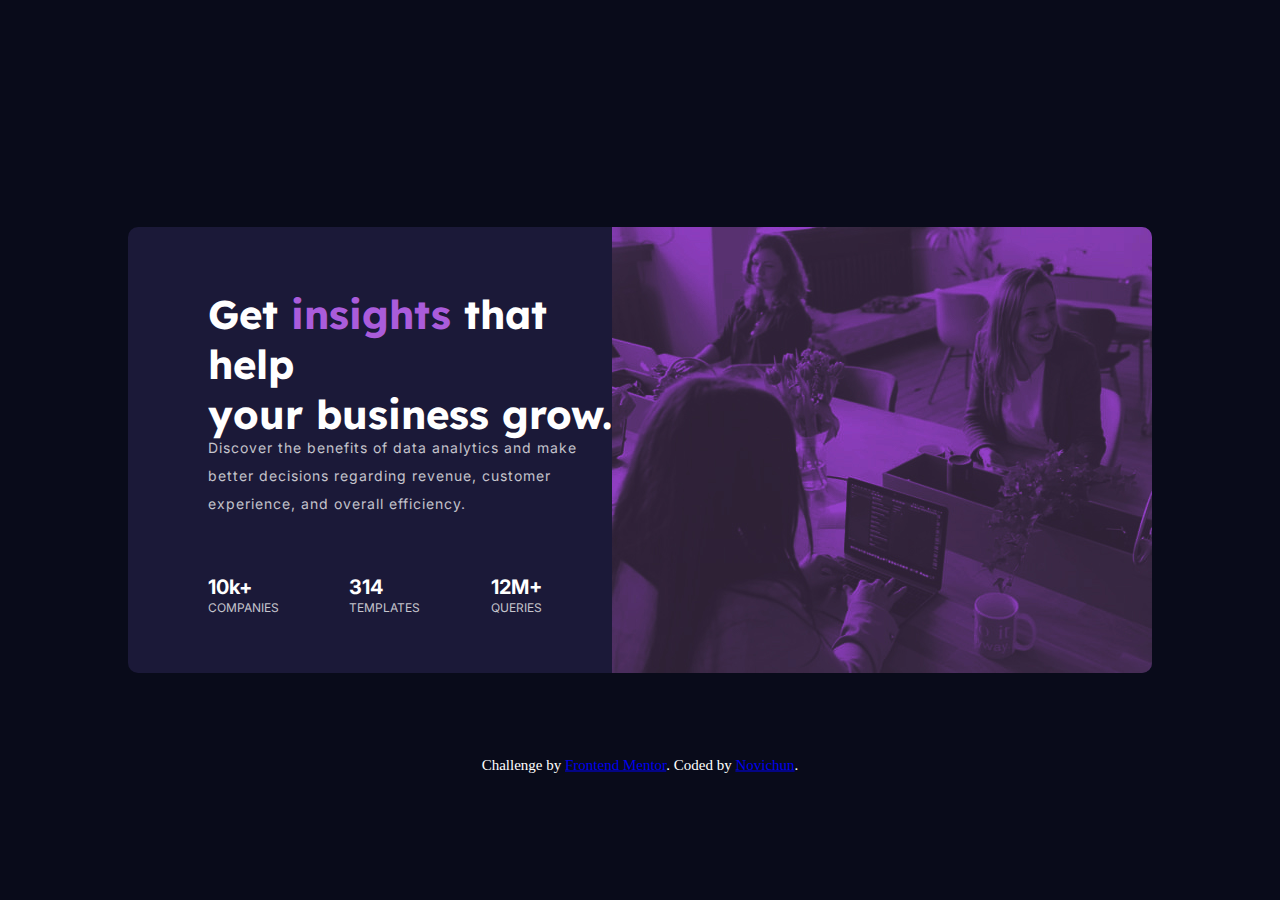
<file: 1-Stats_preview_card/index.html>
<!DOCTYPE html>
<html lang="en">
    <head>
        <link rel="icon" type="image/png" sizes="32x32" href="./images/favicon-32x32.png">
        <meta charset="UTF-8">
        <meta name="viewport" content="width=device-width, initial-scale=1">
        <title>Frontend Mentor | Stats preview card component</title>
        <link rel="stylesheet" href="./style/main.css">
        <script src="https://ajax.googleapis.com/ajax/libs/jquery/3.5.1/jquery.min.js"></script>
      </head>
<body>



  <div class="grid-container">

   <div class="title">
    Get <v>insights</v> that help<br> your business grow.
   </div>

   <div class="text">
    Discover the benefits of data analytics and make<br> better decisions regarding revenue, customer <br>
    experience, and overall efficiency.
   </div>

    <div class="comp">
    <m>10k+</m> <br><l>COMPANIES</l>
    </div>

    <div class="temp">
      <m> 314</m> <br><l>TEMPLATES</l>
    </div>

    <div class="queries">
      <m> 12M+</m> <br><l>QUERIES</l>
    </div>

    <div class="pic"><img src="./images/image-header-desktop.jpg"></div>

  </div>

  




 
  

  <div class="attribution">
    Challenge by <a href="https://www.frontendmentor.io?ref=challenge" target="_blank">Frontend Mentor</a>. 
    Coded by <a href="https://github.com/novichun">Novichun</a>.
  </div>
</body>
</html>
</file>
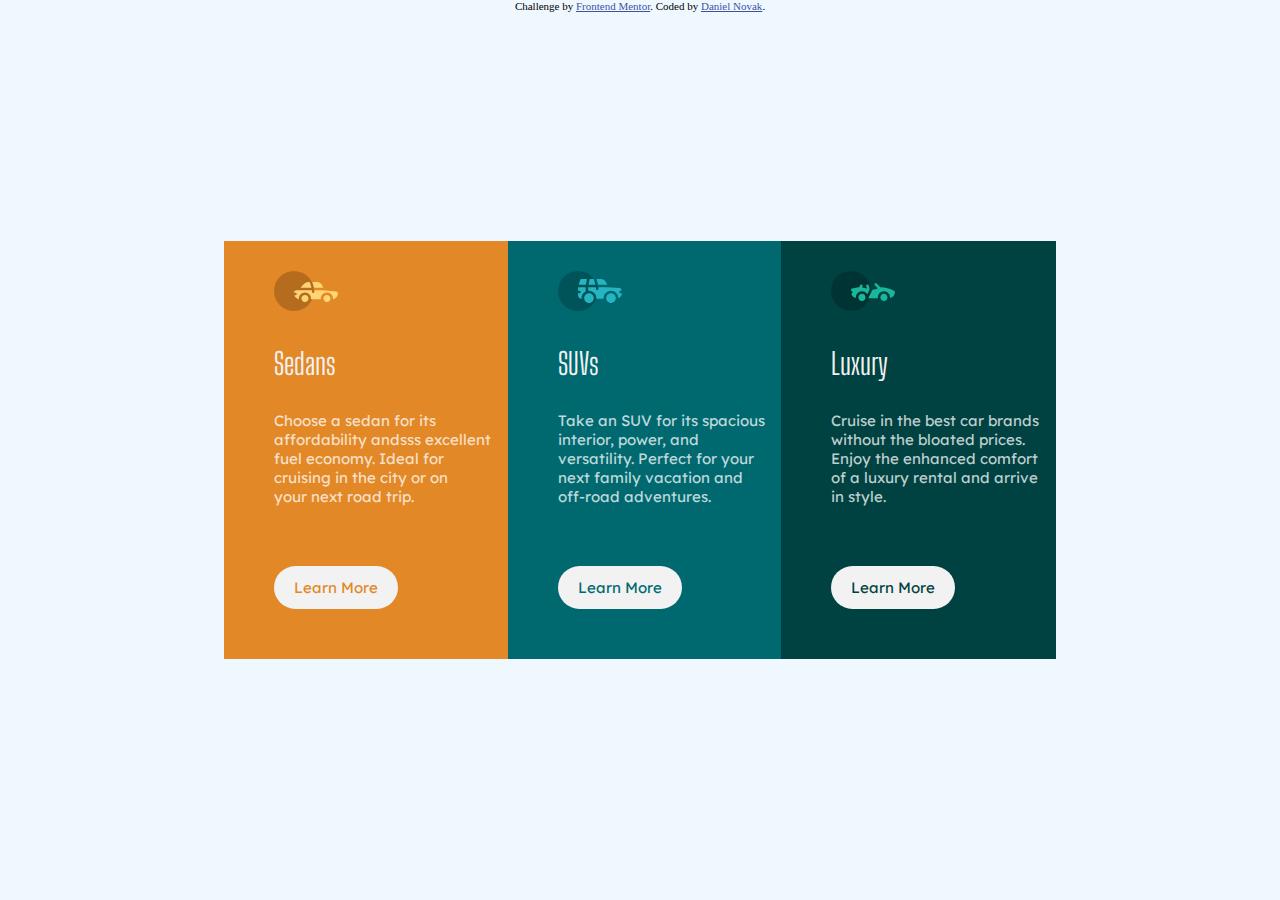
<file: 2-Column_Preview_Card/index.html>
<!DOCTYPE html>
<html lang="en">
  <head>
    <link rel="icon" type="image/png" sizes="32x32" href="./images/favicon-32x32.png">
    <meta charset="UTF-8">
    <meta name="viewport" content="width=device-width, initial-scale=1">
    <title>Frontend Mentor | 3-column preview card component</title>
    <link rel="stylesheet" href="./style/main.css">
    <script src="https://ajax.googleapis.com/ajax/libs/jquery/3.5.1/jquery.min.js"></script>
  </head>
<body>


  <div class="grid-container">
    <div class="first">

      <div class="tartalom">
        <div class="pic"><img src="./images/icon-sedans.svg"></div>
        <div class="title">Sedans</div>
        <div class="text">
          Choose a sedan for its<br> affordability andsss excellent<br> fuel economy. Ideal for<br> cruising in the city 
  or on<br> your next road trip.
        </div>
        <div class="button"><button style="color:hsl(31, 77%, 52%);">Learn More</button></div>
      </div>


    </div>



    <div class="second">



      <div class="tartalom">
        <div class="pic"><img src="./images/icon-suvs.svg"></div>
        <div class="title">SUVs</div>
        <div class="text">

          Take an SUV for its spacious<br> interior, power, and<br> versatility. Perfect for your<br> next family vacation 
  and<br> off-road adventures.

        </div>
        <div class="button"><button style="color: hsl(184, 100%, 22%);">Learn More</button></div>
      </div>


    </div>



    <div class="third">


      <div class="tartalom">
        <div class="pic"><img src="./images/icon-luxury.svg"></div>
        <div class="title"> Luxury</div>
        <div class="text">

          Cruise in the best car brands<br> without the bloated prices.<br> Enjoy the enhanced comfort<br> of a luxury 
  rental and arrive<br> in style.

        </div>
        <div class="button"><button style="color: hsl(179, 100%, 13%);">Learn More</button></div>
      </div>


    </div>
  </div>
  

  

 
  
  
  <div class="attribution">
    Challenge by <a href="https://www.frontendmentor.io?ref=challenge" target="_blank">Frontend Mentor</a>. 
    Coded by <a href="https://github.com/novichun/Frontend">Daniel Novak</a>.
  </div>
  
</body>
</html>
</file>
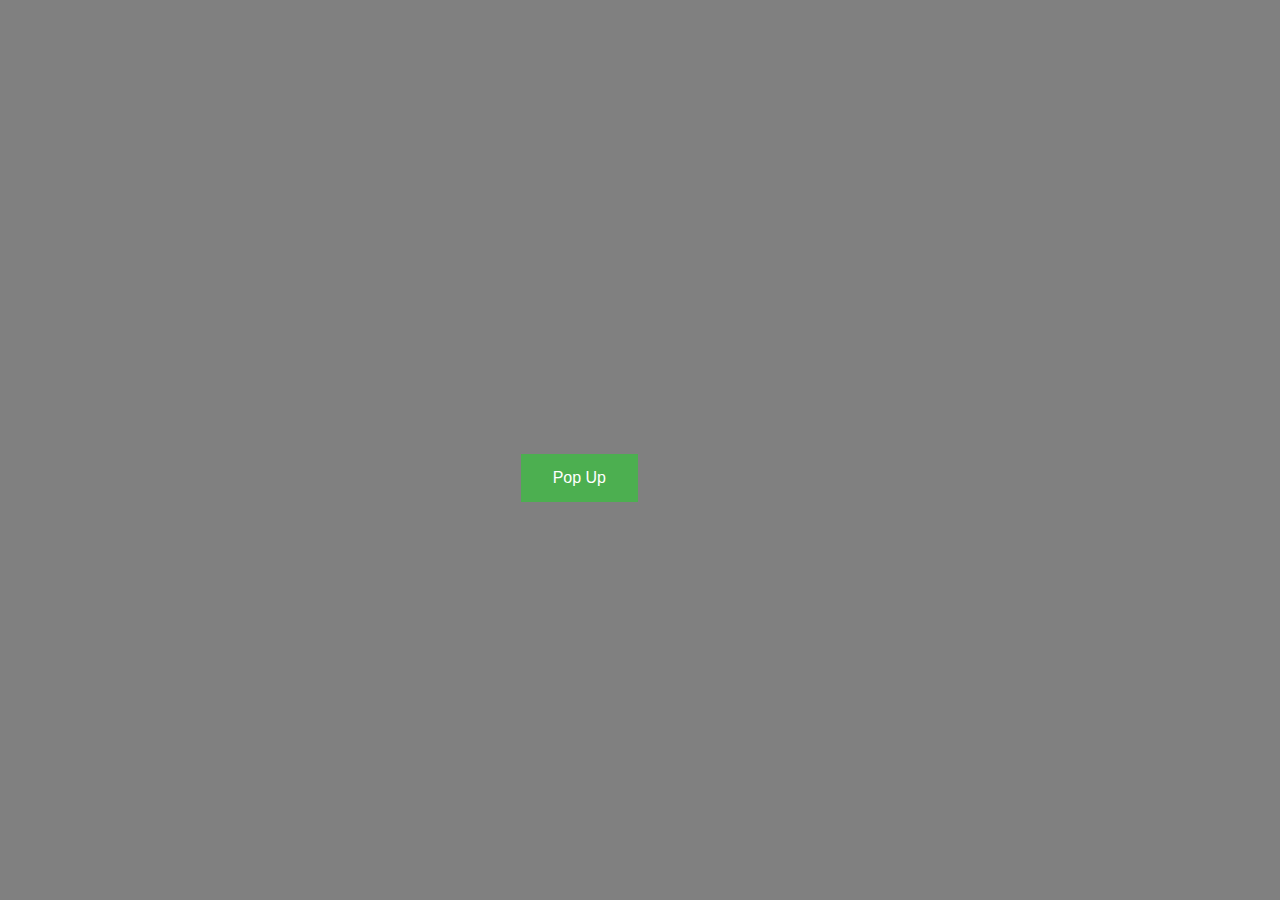
<file: 3-PopUP_Product/index.html>
<!DOCTYPE html>
<html lang="hu">
    <head>
      
        <link rel="shortcut icon" href="./img/favicon.png" type="image/x-icon">
        <link rel="icon" href="./img/favicon.png" type="image/x-icon">
        <meta charset="UTF-8">
        <meta name="viewport" content="width=device-width, initial-scale=1">
        <title>PW Studio - Novák Dániel</title>
        <link rel="stylesheet" href="./style/main.css">
        <link rel="preconnect" href="https://fonts.gstatic.com">
        <link rel="preconnect" href="https://fonts.gstatic.com">
        <link href="https://fonts.googleapis.com/css2?family=Mulish:wght@600;800&display=swap" rel="stylesheet">
        <script src="https://ajax.googleapis.com/ajax/libs/jquery/3.5.1/jquery.min.js"></script>
      </head>
<body>

<button class="gomb" id="popup">Pop Up</button>







<div id="popmodal" class="modal">
  <div class="modal-content">
    
 
    <div class="grid-container">
      <div class="title" id="title">Válaszd különleges ajánlatunkat</div>

      <div class="pic">

        <div class="grid-container2">
          <div class="big"><img id="big-img" src="./img/1.jpg" height="310px" width="auto"></div>
          <div id="bit1" class="bit1"><a onclick="change1();"><img id="keret" src="./img/1.jpg" height="70px" width="auto"></a></div>
          <div class="bit2"><img id="keret" onclick="change2();" src="./img/2.jpg" height="70px" width="auto"></div>
          <div class="bit3"><img id="keret" onclick="change3();" src="./img/3.jpg" height="70px" width="auto"></div>
        </div>

      </div>

      <div class="ures"><span class="close">&times;</span></div>
      <div class="termek" id="termek"><b>Miana</b> női szandál Arabella</div>
      <div class="ar" id="ar">8.393 Ft <a>11.990 Ft</a> <r>30%</r></div>
      <div class="meret">
        <table id="asd" style="width: 100%;" >
          <tbody>
          <tr>
          <td> <b>Méret</b></td>
          <td>
            <table class="meret">
              <tbody>
              <tr >
              <td id="elso" onclick="meret1();">37</td>
              <td id="masodik" onclick="meret2();">39</td>
              <td id="harmadik" onclick="meret3();">40</td>
              <td id="negy" onclick="meret4();">41</td>
              <td id="ot" onclick="meret5();">42</td></tr>
              </tbody>
              </tr>
              </table>
          </td>
          </tr>
          </tbody>
          </table>
     </div>

      <div class="shop">
        <table>
          <tbody>
          <tr>
          <td><div class="counter">
            <span id="valt" class="down" onClick='decreaseCount(event, this)'>-</span>
            <input class="input" type="text" value="1">
            <span class="up" onClick='increaseCount(event, this)'>+</span>
          </div>
        </td>
          <td> <g href="#" class="kosar"><img src="./img/kosáricon.svg" id="kosaricon">KOSÁRBA <span id="noshow">TESZEM</span></g></td>
          </tr>
          </tbody>
          </table>
      </div>


      <div id="more"  class="more" onclick="showhide()">Termék információ<img  id="lenyilo" src="./img/lenyilo.png">
        <br>
        <div id="kinyilo">  
          <p> <br><br><t>Miana női szandál ARABELLA M-20-1-SBX23-017B/sarga</t><br><br>
          
            <v>Miana Női Cipő a cég 2020 tavaszi/nyári választékából. Magyarországi vezető divat,<br>
             üzletünkből! Miana márka hivatalos forgalmazó divat shop! |markasbolt.hu a<br>
              márkásbolt.hu legsikeresebb kollekciójából.<br>
              <br>
              Ez a Miana Női Cipő sárga színben. Gardróbodból nem hiányozhat a fiatalos hétköznapokra minden trendi nő számára ajánlatos. <br><br>
              Miana női szandál ARABELLA rendkívül jó tulajdonságokkal rendelkezik, anyaga<br>
               Felsőrész: 50% Szintetikus, 50% Textil, Bélés: 100% Textil, Talp: 100% Szintetikus,<br>
                melynek köszönhető, hogy magas minőséget biztosít, felejthetetlen életérzést ad és
                remek kinézetet áraszt viselőjének. Mindenkinek ajánljuk divatos,utcai,hétköznapi viseletre.<br></v>
                <br>
               <v> Anyag</v><br>
               <c>
                felsőrész: 50% Szintetikus, 50% Textil<br>
                bélés: 100% Textil<br>
                talp: 100% Szintetikus<br>
              </c><br>
              <v> Kategória</v><br>
              <c> Női Ruházat Kabát</c><br><br>
              <v>Szín</v><br>
              <c>yellow</c><br><br>
              <l>Termék adatok frissítve: 2020-02-21.</l>

          </p>  
      </div>  
    </div>
      
      


      <div id="size" class="size" onclick="showhide2()">Mérettáblázat<img  id="lenyilo2" src="./img/lenyilo.png">
        <br>
        <div id="kinyilo2">  
          <p> <br><br>What is Lorem Ipsum?<br><br>
            Lorem Ipsum is simply dummy text of the printing and typesetting<br>
             industry. Lorem Ipsum has been the industry's standard dummy tex<br>
             t ever since the 1500s, when an unknown printer took a galley of t<br>
             ype and scrambled it to make a type specimen book. It has survived not<br><br><br>
              only five centuries, but also the leap into electronic typesetting, remai<br>
              ning essentially unchanged. It was popularised in the 1960s wi<br>
              th the release of Letraset sheets containing Lorem Ipsum passages, and<br> 
              more recently with desktop publishing software like Aldus PageMaker<br>
               including versions of Lorem Ipsum. 
               <br><br>What is Lorem Ipsum?<br><br>
            Lorem Ipsum is simply dummy text of the printing and typesetting<br>
             industry. Lorem Ipsum has been the industry's standard dummy tex<br>
             t ever since the 1500s, when an unknown printer took a galley of t<br>
             ype and scrambled it to make a type specimen book. It has survived not<br><br><br>
              only five centuries, but also the leap into electronic typesetting, remai<br>
              ning essentially unchanged. It was popularised in the 1960s wi<br>
              th the release of Letraset sheets containing Lorem Ipsum passages, and<br> 
              more recently with desktop publishing software like Aldus PageMaker<br>
               including versions of Lorem Ipsum.</p>  

      </div>  
    </div>


    </div>
  </div>
</div>



<script type="text/javascript" src="./script/popup.js"></script>
</body>
</html>
</file>
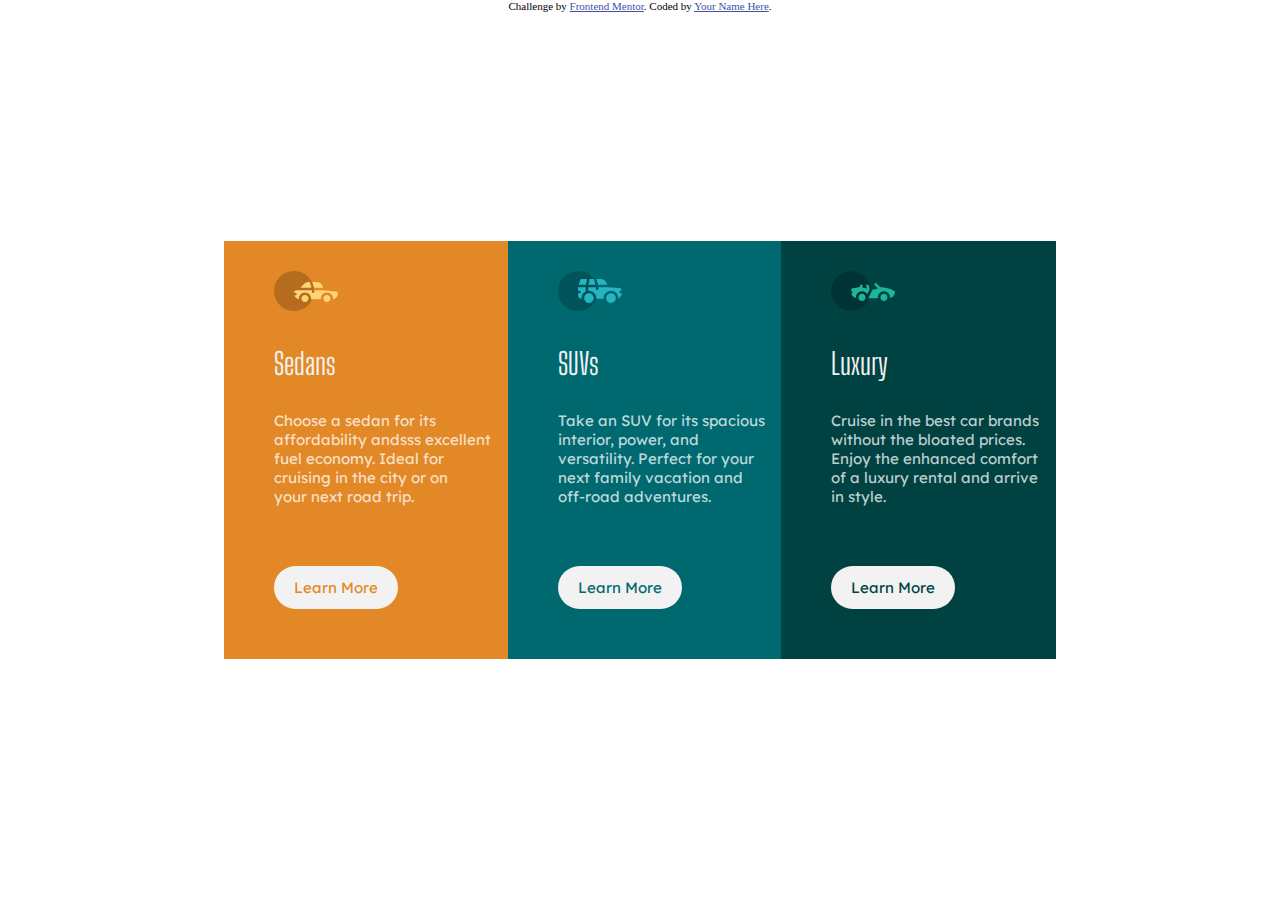
<file: 3_Column_Preview_Card/index.html>
<!DOCTYPE html>
<html lang="en">
  <head>
    <link rel="icon" type="image/png" sizes="32x32" href="./images/favicon-32x32.png">
    <meta charset="UTF-8">
    <meta name="viewport" content="width=device-width, initial-scale=1">
    <title>Frontend Mentor | 3-column preview card component</title>
    <link rel="stylesheet" href="./style/main.css">
    <script src="https://ajax.googleapis.com/ajax/libs/jquery/3.5.1/jquery.min.js"></script>
  </head>
<body>


  <div class="grid-container">
    <div class="first">

      <div class="tartalom">
        <div class="pic"><img src="./images/icon-sedans.svg"></div>
        <div class="title">Sedans</div>
        <div class="text">
          Choose a sedan for its<br> affordability andsss excellent<br> fuel economy. Ideal for<br> cruising in the city 
  or on<br> your next road trip.
        </div>
        <div class="button"><button style="color:hsl(31, 77%, 52%);">Learn More</button></div>
      </div>


    </div>



    <div class="second">



      <div class="tartalom">
        <div class="pic"><img src="./images/icon-suvs.svg"></div>
        <div class="title">SUVs</div>
        <div class="text">

          Take an SUV for its spacious<br> interior, power, and<br> versatility. Perfect for your<br> next family vacation 
  and<br> off-road adventures.

        </div>
        <div class="button"><button style="color: hsl(184, 100%, 22%);">Learn More</button></div>
      </div>


    </div>



    <div class="third">


      <div class="tartalom">
        <div class="pic"><img src="./images/icon-luxury.svg"></div>
        <div class="title"> Luxury</div>
        <div class="text">

          Cruise in the best car brands<br> without the bloated prices.<br> Enjoy the enhanced comfort<br> of a luxury 
  rental and arrive<br> in style.

        </div>
        <div class="button"><button style="color: hsl(179, 100%, 13%);">Learn More</button></div>
      </div>


    </div>
  </div>
  

  

 
  
  
  <div class="attribution">
    Challenge by <a href="https://www.frontendmentor.io?ref=challenge" target="_blank">Frontend Mentor</a>. 
    Coded by <a href="#">Your Name Here</a>.
  </div>
  
</body>
</html>
</file>
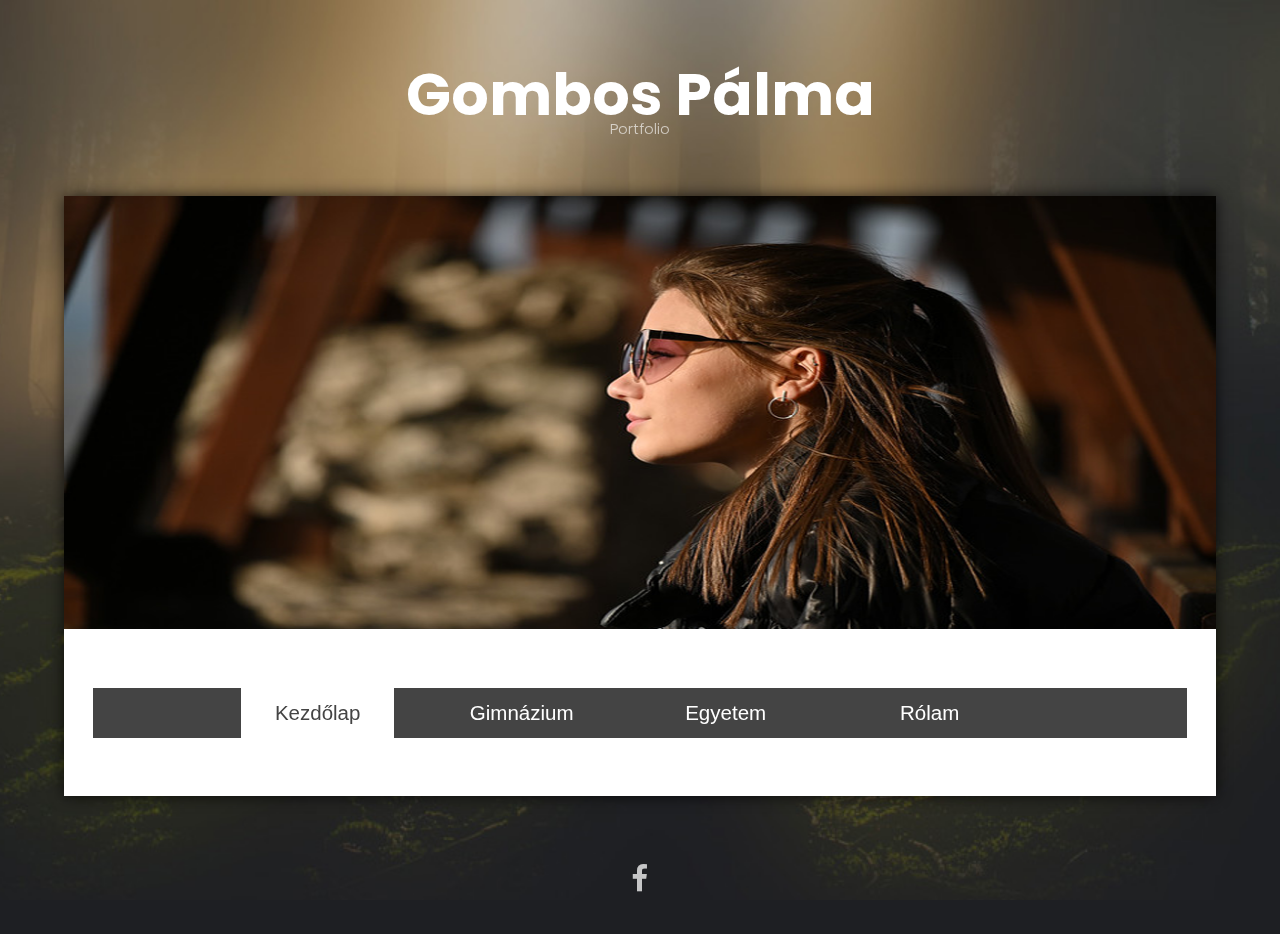
<file: 5-Basic_Portfolio/index.html>
<!DOCTYPE HTML>
<html>
	<head>
		<title>Gombos Pálma</title>
		<meta charset="utf-8" />
		<meta name="viewport" content="width=device-width, initial-scale=1" />
		<link rel="stylesheet" href="assets/css/main.css" />
	</head>
	<body>

		
			<header id="header">
				<div class="logo"><a href="#">Gombos Pálma <span>Portfolio</span></a></div>
			</header>

	
			<section id="main">
				<div class="inner">

				<!-- One -->
					<section id="one" class="wrapper style1">

						<div class="image fit flush">
							<img src="images/pic022.png" alt="" />
						</div>
						<header class="special">
							  <div class="nav">
      <ul>
        <li class="home"><a class="active" href="index.html">Kezdőlap</a></li>
        <li class="tutorials"><a href="gimnazium.html">Gimnázium</a></li>
        <li class="about"><a href="egyetem.html">Egyetem</a></li>
        <li class="news"><a href="rolam.html">Rólam</a></li>
 
      </ul>
    </div>
						</header>
						
					</section>

			

			
					
				</div>
			</section>

			<footer id="footer">
				<div class="container">
					<ul class="icons">
					
						<li><a href="https://hu-hu.facebook.com/palma.gombos" class="icon fa-facebook"><span class="label">Facebook</span></a></li>
						
					</ul>
				</div>
				
			</footer>

			<script src="assets/js/jquery.min.js"></script>
			<script src="assets/js/jquery.poptrox.min.js"></script>
			<script src="assets/js/skel.min.js"></script>
			<script src="assets/js/util.js"></script>
			<script src="assets/js/main.js"></script>

	</body>
</html>
</file>
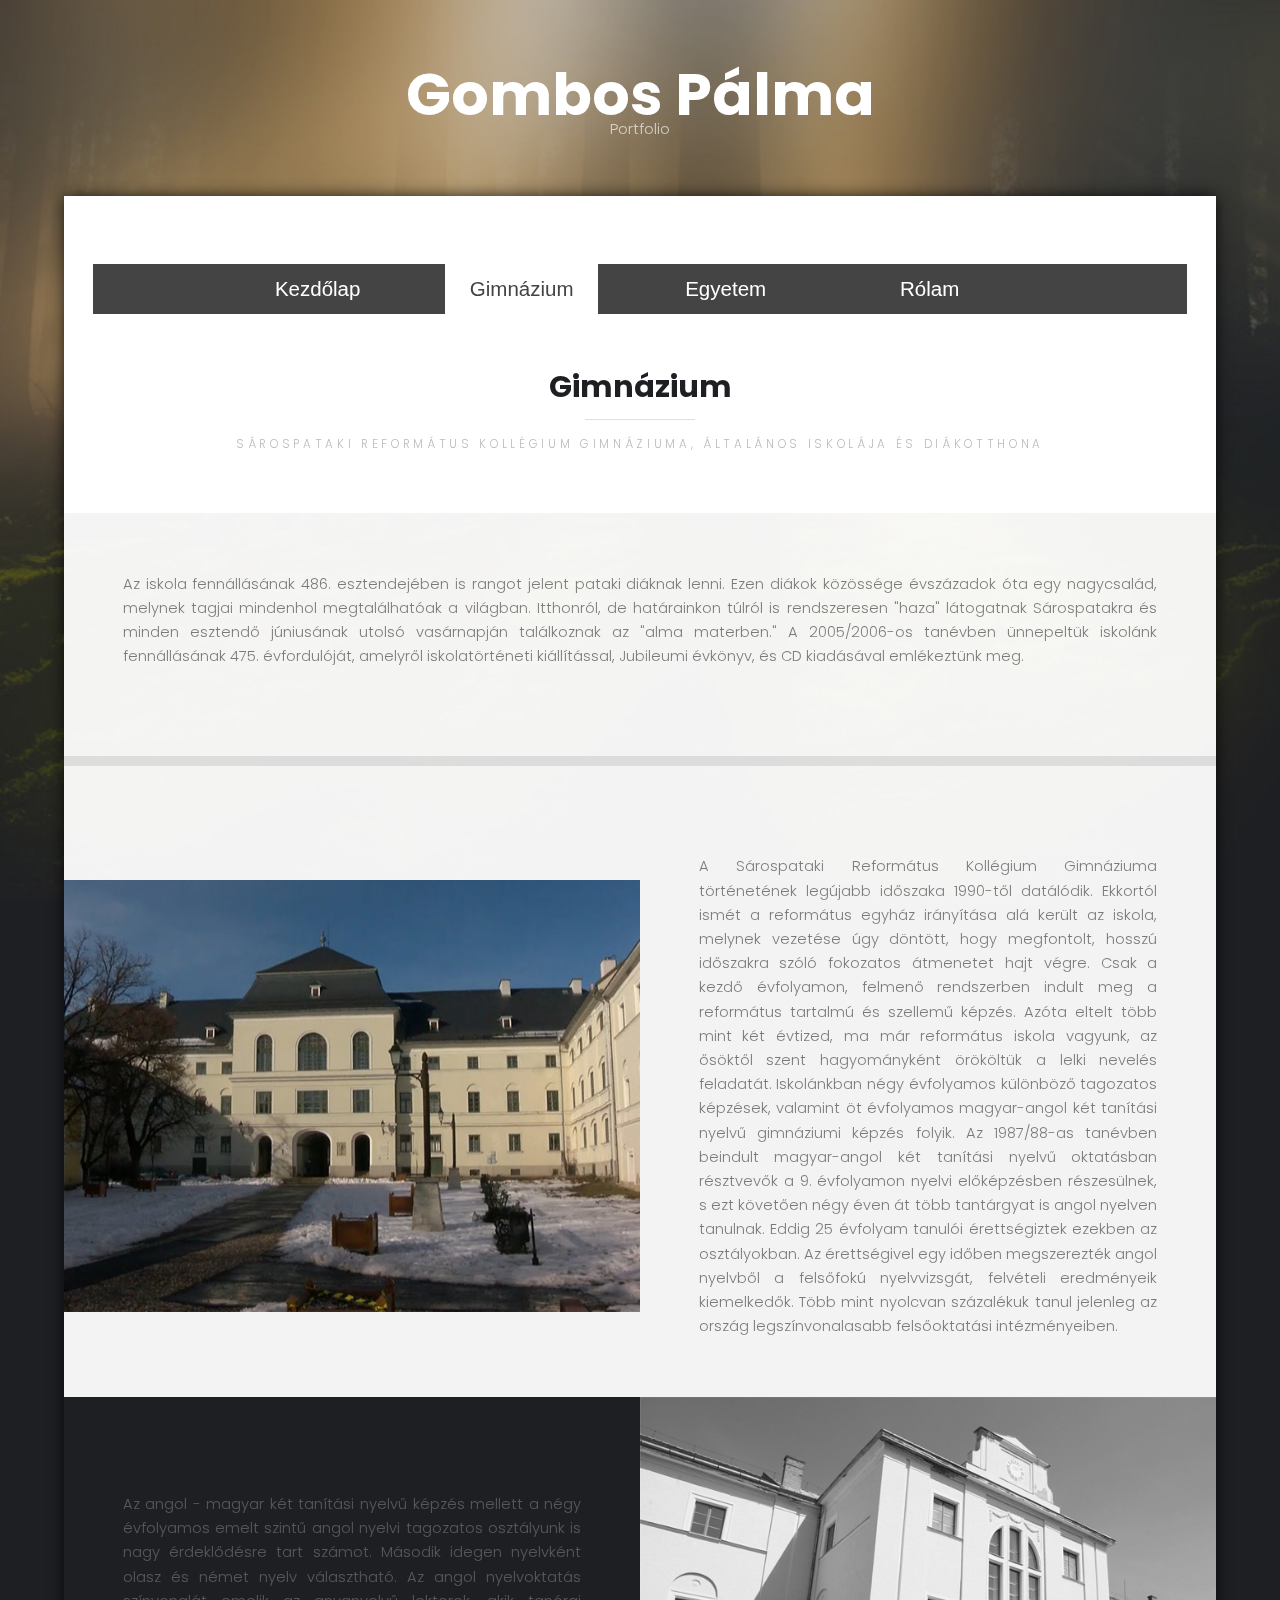
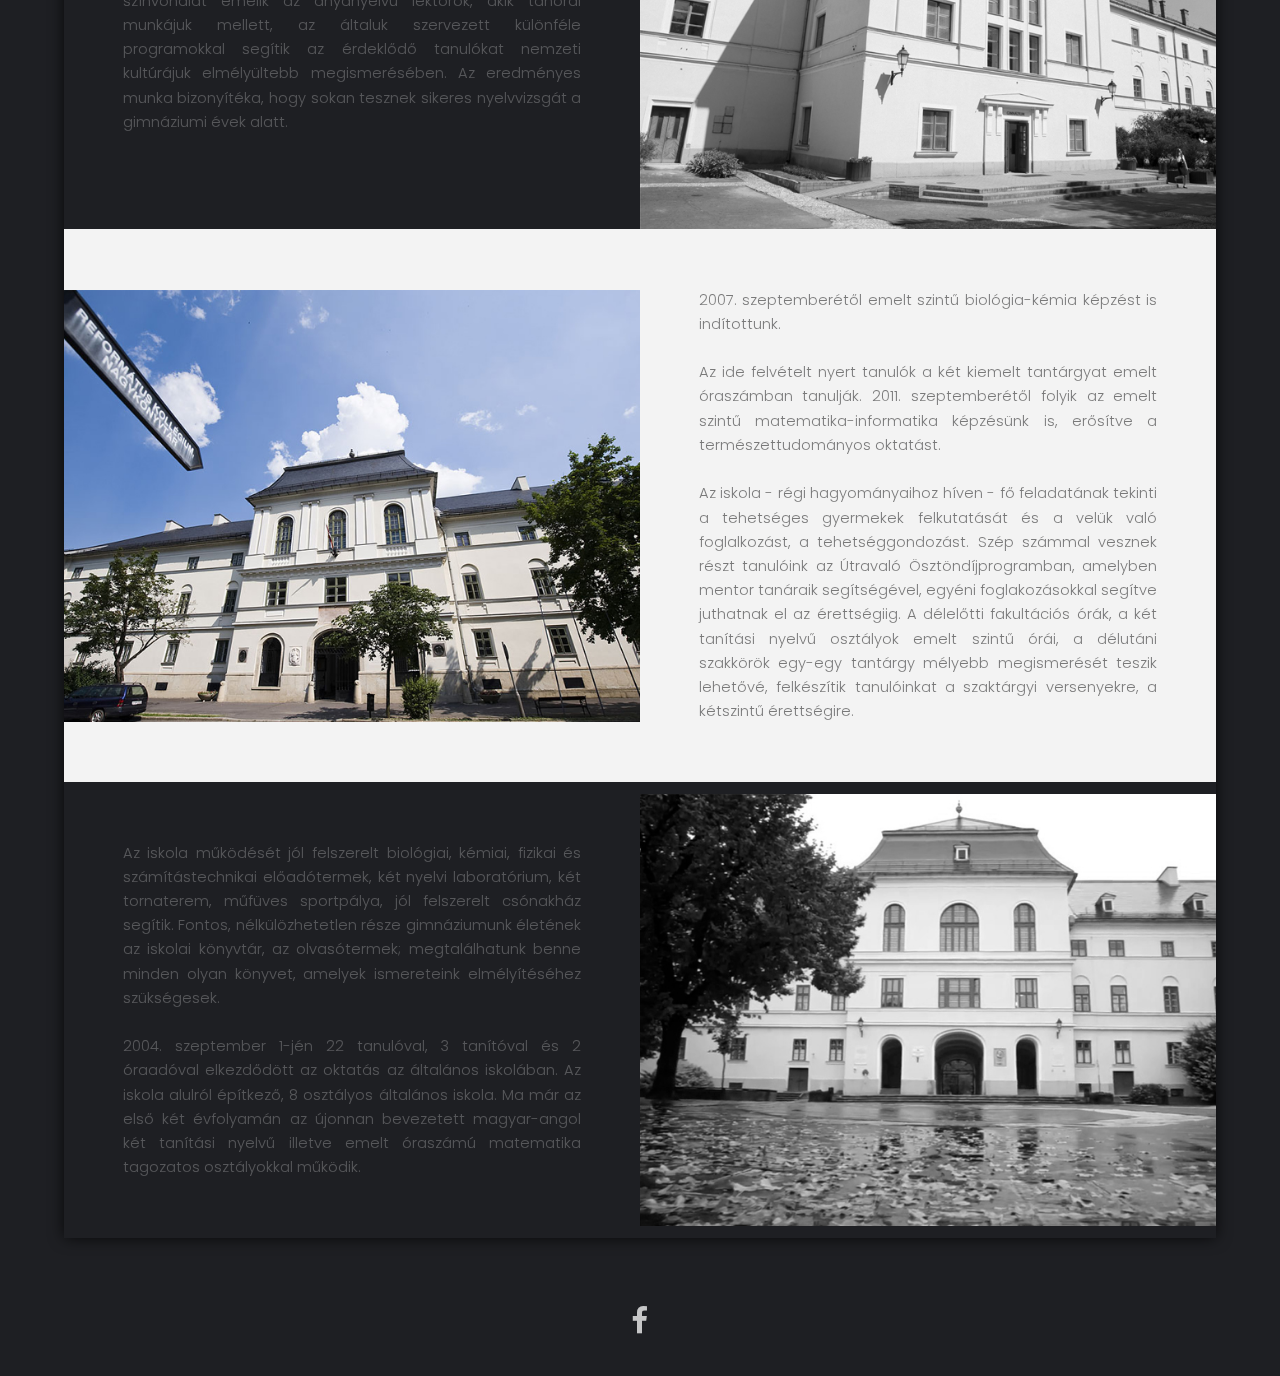
<file: 5-Basic_Portfolio/gimnazium.html>
<!DOCTYPE HTML>
<html>
	<head>
		<title>Gombos Pálma</title>
		<meta charset="utf-8" />
		<meta name="viewport" content="width=device-width, initial-scale=1" />
		<link rel="stylesheet" href="assets/css/main.css" />
	</head>
	<body>

		
			<header id="header">
				<div class="logo"><a href="#">Gombos Pálma <span>Portfolio</span></a></div>
			</header>

	
			<section id="main">
				<div class="inner">

				<!-- One -->
					<section id="one" class="wrapper style1">

						
						<header class="special">
	  <div style="padding-top: 10px; padding-bottom: 50px;" class="nav">
      <ul>
        <li class="home"><a  href="index.html">Kezdőlap</a></li>
        <li class="tutorials"><a class="active" href="gimnazium.html">Gimnázium</a></li>
        <li class="about"><a href="egyetem.html">Egyetem</a></li>
        <li class="news"><a href="rolam.html">Rólam</a></li>
 
      </ul>
    </div>

							<h2 style="font-size:30px;">Gimnázium</h2>
							<p>Sárospataki Református Kollégium Gimnáziuma, Általános Iskolája és Diákotthona</p>

						</header>
						<div style="text-align: justify;" class="content">
							<p>Az iskola fennállásának 486. esztendejében is rangot jelent pataki diáknak lenni. Ezen diákok közössége évszázadok óta egy nagycsalád, melynek tagjai mindenhol megtalálhatóak a világban. Itthonról, de határainkon túlról is rendszeresen "haza" látogatnak Sárospatakra és minden esztendő júniusának utolsó vasárnapján találkoznak az "alma materben." A 2005/2006-os tanévben ünnepeltük iskolánk fennállásának 475. évfordulóját, amelyről iskolatörténeti kiállítással, Jubileumi évkönyv, és CD kiadásával emlékeztünk meg.


						</div>
					</section>
					

					<hr style="border: 5px solid grey; opacity: 0.2;">
		
					<section id="three" class="wrapper">
						<div class="spotlight">
							<div class="image flush"><img src="images/pic061.jpg" alt="" /></div>
							<div class="inner">
								
								<p style="text-align: justify;">A Sárospataki Református Kollégium Gimnáziuma történetének legújabb időszaka 1990-től datálódik. Ekkortól ismét a református egyház irányítása alá került az iskola, melynek vezetése úgy döntött, hogy megfontolt, hosszú időszakra szóló fokozatos átmenetet hajt végre. Csak a kezdő évfolyamon, felmenő rendszerben indult meg a református tartalmú és szellemű képzés. Azóta eltelt több mint két évtized, ma már református iskola vagyunk, az ősöktől szent hagyományként örököltük a lelki nevelés feladatát.
Iskolánkban négy évfolyamos különböző tagozatos képzések, valamint öt évfolyamos magyar-angol két tanítási nyelvű gimnáziumi képzés folyik. Az 1987/88-as tanévben beindult magyar-angol két tanítási nyelvű oktatásban résztvevők a 9. évfolyamon nyelvi előképzésben részesülnek, s ezt követően négy éven át több tantárgyat is angol nyelven tanulnak. Eddig 25 évfolyam tanulói érettségiztek ezekben az osztályokban. Az érettségivel egy időben megszerezték angol nyelvből a felsőfokú nyelvvizsgát, felvételi eredményeik kiemelkedők. Több mint nyolcvan százalékuk tanul jelenleg az ország legszínvonalasabb felsőoktatási intézményeiben.

</p>
							</div>
						</div>
						<div class="spotlight alt">
							<div class="image flush"><img src="images/pic071.jpg" alt="" /></div>
							<div  class="inner">
								
								<p style="text-align: justify;">Az angol - magyar két tanítási nyelvű képzés mellett a négy évfolyamos emelt szintű angol nyelvi tagozatos osztályunk is nagy érdeklődésre tart számot. Második idegen nyelvként olasz és német nyelv választható. Az angol nyelvoktatás színvonalát emelik az anyanyelvű lektorok, akik tanórai munkájuk mellett, az általuk szervezett különféle programokkal segítik az érdeklődő tanulókat nemzeti kultúrájuk elmélyültebb megismerésében. Az eredményes munka bizonyítéka, hogy sokan tesznek sikeres nyelvvizsgát a gimnáziumi évek alatt.</p>
							</div>
						</div>
						<div class="spotlight">
							<div class="image flush"><img src="images/pic081.jpg" alt="" /></div>
							<div class="inner">
								
								<p style="text-align: justify;">2007. szeptemberétől emelt szintű biológia-kémia képzést is indítottunk.<br><br>  Az ide felvételt nyert tanulók a két kiemelt tantárgyat emelt óraszámban tanulják.

2011. szeptemberétől folyik az emelt szintű matematika-informatika képzésünk is, erősítve a természettudományos oktatást.<br> <br> 


Az iskola - régi hagyományaihoz híven - fő feladatának tekinti a tehetséges gyermekek felkutatását és a velük való foglalkozást, a tehetséggondozást. Szép számmal vesznek részt tanulóink az Útravaló Ösztöndíjprogramban, amelyben mentor tanáraik segítségével, egyéni foglakozásokkal segítve juthatnak el az érettségiig. A délelőtti fakultációs órák, a két tanítási nyelvű osztályok emelt szintű órái, a délutáni szakkörök egy-egy tantárgy mélyebb megismerését teszik lehetővé, felkészítik tanulóinkat a szaktárgyi versenyekre, a kétszintű érettségire.
</p>
							</div>
						</div>
						<div class="spotlight alt">
							<div class="image flush"><img src="images/pic0811.jpg" alt="" /></div>
							<div  class="inner">
								
								<p style="text-align: justify;">Az iskola működését jól felszerelt biológiai, kémiai, fizikai és számítástechnikai előadótermek, két nyelvi laboratórium, két tornaterem, műfüves sportpálya, jól felszerelt csónakház segítik. Fontos, nélkülözhetetlen része gimnáziumunk életének az iskolai könyvtár, az olvasótermek; megtalálhatunk benne minden olyan könyvet, amelyek ismereteink elmélyítéséhez szükségesek.<br> <br>

2004. szeptember 1-jén 22 tanulóval, 3 tanítóval és 2 óraadóval elkezdődött az oktatás az általános iskolában. Az iskola alulról építkező, 8 osztályos általános iskola. Ma már az első két évfolyamán az újonnan bevezetett magyar-angol két tanítási nyelvű illetve emelt óraszámú matematika tagozatos osztályokkal működik.
</p>
							</div>
						</div>
					</section>

				</div>
			</section>

			<footer id="footer">
				<div class="container">
					<ul class="icons">
					
						<li><a href="https://hu-hu.facebook.com/palma.gombos" class="icon fa-facebook"><span class="label">Facebook</span></a></li>
						
					</ul>
				</div>
				
			</footer>

			<script src="assets/js/jquery.min.js"></script>
			<script src="assets/js/jquery.poptrox.min.js"></script>
			<script src="assets/js/skel.min.js"></script>
			<script src="assets/js/util.js"></script>
			<script src="assets/js/main.js"></script>

	</body>
</html>
</file>
<file: 1-Stats_preview_card/style/main.css>
@import url('https://fonts.googleapis.com/css2?family=Inter:wght@400;700&display=swap');
@import url('https://fonts.googleapis.com/css2?family=Lexend+Deca&display=swap');



body {
    background-color: hsl(233, 47%, 7%);
    font-size: 15px;
    color: white;
}

.grid-container {
    display: grid;
    grid-template-columns: auto auto auto auto;
    grid-template-rows: auto auto auto;
    gap: 0px 0px;
    grid-template-areas:
      "title title title pic"
      "text text text pic"
      "comp temp queries pic";
      background-color: hsl(244, 38%, 16%);
      border-radius: 10px;
    width: 80%;
    height: auto;
    position: absolute;
    top: 50%;
    left: 50%;
    transform: translate(-50%, -50%);
  }
  .title { 
    grid-area: title;
    margin-left: 80px;
    position: relative;
    top: 30%;
    font-family: 'Lexend Deca', sans-serif;
    font-weight: 700;
    font-size: 40px;
    color: hsl(0, 0%, 100%);
}
  .text { 
    grid-area: text;
    margin-left: 80px;
    font-family: 'Inter', sans-serif;
    font-weight: 400;
    color: hsla(0, 0%, 100%, 0.75);
    letter-spacing: 1px;
    font-size: 14px;
    line-height: 2;
}
  .comp { 
    grid-area: comp;
    margin-left: 80px;
    
 }
  .temp { grid-area: temp; }
  .queries { grid-area: queries; }
  .pic { grid-area: pic;}

  img {
      height: 100%;
      width: auto;
      border-radius: 0 10px 10px 0;
      float: right;
  }
v {
    color: hsl(277, 64%, 61%);
}
m{
    font-family: 'Inter', sans-serif;
    color: hsl(0, 0%, 100%);
    font-weight: 700;
    font-size: 20px;
}
l{
    font-family: 'Inter', sans-serif;
    font-weight: 400;
    font-size: 12px;
    color: hsla(0, 0%, 100%, 0.75);
}
.attribution {
    position: absolute;
    top: 85%;
    left: 50%;
    transform: translate(-50%, -50%);
    text-align: center;
}


@media only screen and (max-width: 375px) {
    
    .grid-container {
        display: grid;
  grid-template-columns: auto;
  grid-template-rows: auto auto auto auto auto auto auto;
  gap: 0px 0px;
  grid-template-areas:
    "pic"
    "pic"
    "title"
    "text"
    "comp"
    "temp"
    "queries";
          background-color:  hsl(244, 38%, 16%);
          border-radius: 10px;
    width: 90%;
    height: auto;
    position: absolute;
    top: 50%;
    left: 50%;
    transform: translate(-50%, -50%);
      }
.pic {
    display: block;
  margin-left: auto;
  margin-right: auto;
    text-align: center;
}
      img {
        margin: 0px;

        height: auto;
        width: 100%;
        border-radius: 10px 10px 0 0;
        
    }

    .title { 
        grid-area: title;
        text-align: center;
        margin-left: 0px;
        font-family: 'Lexend Deca', sans-serif;
        font-weight: 700;
        font-size: 30px;
        color: hsl(0, 0%, 100%);
        padding-bottom: 70px;
    }
      .text { 
        text-align: center;
        grid-area: text;
        margin-left: 0px;
        font-family: 'Inter', sans-serif;
        font-weight: 400;
        color: hsla(0, 0%, 100%, 0.75);
        letter-spacing: 1px;
        font-size: 12px;
        line-height: 1.6;
        padding-bottom: 30px;
    }
      .comp { 
          margin-left: 0px;
        text-align: center;
        grid-area: comp;        
     }
     .temp { 
        margin-left: 0px;
      text-align: center;
      grid-area: comp;   
      margin-top: 70px;     
   }
   .queries { 
    margin-left: 0px;
  text-align: center;
  grid-area: comp;     
  margin-top: 140px;  
  padding-bottom: 40px;   
}
.attribution {
    position: absolute;
    top: 95%;
    text-align: center;
    left: 50%;
    transform: translate(-50%, -50%);
}

  }
</file>
<file: 2-Column_Preview_Card/style/main.css>
@import url('https://fonts.googleapis.com/css2?family=Big+Shoulders+Display:wght@700&family=Lexend+Deca&display=swap');
* {
    margin: 0;
    padding: 0;
}
.attribution { font-size: 11px; text-align: center; }
.attribution a { color: hsl(228, 45%, 44%); }
body {
  background-color: aliceblue}
.grid-container {
    position: absolute;
    top: 50%;
    left: 50%;
    transform: translate(-50%,-50%);
    width: 65%;
    height: auto;
    display: grid;
    grid-template-columns: auto auto auto;
    grid-template-rows: auto;
    gap: 0px 0px;
    grid-template-areas:
      "first second third";
  }
  .first { 
    grid-area: first; 
    background-color: hsl(31, 77%, 52%);
}
  .second { 
    grid-area: second;
    background-color: hsl(184, 100%, 22%);
}
  .third { 
    grid-area: third; 
    background-color: hsl(179, 100%, 13%);
}

  .tartalom {
    display: grid;
    grid-template-columns: auto;
    grid-template-rows: auto auto auto auto;
    gap: 0px 0px;
    grid-template-areas:
      "pic"
      "title"
      "text"
      "button";
  }
  .pic { grid-area: pic; padding-top: 30px; padding-bottom: 30px;  margin-left: 50px; }
  .title { 
    grid-area: title;
    color: hsl(0, 0%, 95%);
    font-family: 'Big Shoulders Display', cursive;
    font-size: 30px;
    padding-bottom: 30px;
    margin-left: 50px;
    }
  .text {   
    grid-area: text;
    color: hsla(0, 0%, 100%, 0.75);
    font-size: 15px;
    font-family: 'Lexend Deca', sans-serif;
    padding-bottom: 60px;
    margin-left: 50px;
    
 }
  .button { grid-area: button;  margin-left: 50px; padding-bottom: 50px; }
  button {
      background-color: hsl(0, 0%, 95%);
      
      font-size: 15px;
    font-family: 'Lexend Deca', sans-serif;
      border: none;
      padding: 12px 20px 12px 20px;
      border-radius: 30px;
  }
</file>
<file: 3-PopUP_Product/style/main.css>
@font-face {
  font-family: semibold;
  src: url(../fonts/Mulish-SemiBold.ttf);
}
@font-face {
  font-family: bold;
  src: url(../fonts/Mulish-ExtraBold.ttf);
}

@font-face {
  font-family: arrow;
  src: url(../fonts/SimpleDirectionArrows.ttf);
}

* {
  box-sizing: border-box;
  padding: 0;
  margin: 0;
}

body {
  background-color: gray;
}

/* Pop Up ablak */
.modal {
  display: none; 
  position: fixed; 
  z-index: 1; 
  padding-top: 169px; 
  left: 0;
  top: 0;
  width: 100%; 
  height: 100%; 
  overflow: auto; 
  background-color: rgb(0,0,0); 
  background-color: rgba(0,0,0,0.4);
  opacity: 1;
	animation-name: fadeInOpacity;
	animation-iteration-count: 1;
	animation-timing-function: ease-in;
	animation-duration: 0.7s;
}
@keyframes fadeInOpacity {
	0% {
		opacity: 0;
	}
	100% {
		opacity: 1;
	}
}
.modal-content {
  background-color: #FFFFFF;
  margin: auto;
  padding: 20px;
  border: 1px solid #888;
  width: 770px;
  margin-bottom: 100px;
}
.close {
  color: #BF2A26;
  float: right;
  font-size: 45px;
  position: relative;
  right: 0;
  margin-top: 0px;
  padding: 0px;
}

.close:hover,
.close:focus {
  color: #000;
  text-decoration: none;
  cursor: pointer;
}
/* Pop Up ablak VÉGE*/

.counter {
  width: 105px;
  display: flex;
  height: 26px;
}
.counter input {
  width: 35px;
  border: 1px solid #E2E2E2;
  line-height: 30px;
  font-size: 20px;
  text-align: center;
  appearance: none;
  outline: 0;
}
.counter span {
  width: 26px;
  display: block;

  cursor: pointer;
  user-select: none;
}
.gomb {
  position: absolute;
  top: 50%;
  right: 50%;
  background-color: #4CAF50;
  border: none;
  color: white;
  padding: 15px 32px;
  text-align: center;
  text-decoration: none;
  font-size: 16px;
  margin: 4px 2px;
  cursor: pointer;
}
.down {
  background-color:#EAEAEA;

	display:inline-block;
	cursor:pointer;
	color:#898989;
  font-family: 'bold';
	font-size:17px;
	text-decoration:none;
  text-align: center;
  vertical-align: middle;
  margin-right: 10px;
}
.up {
  background-color:#F9D8D7;

	display:inline-block;
	cursor:pointer;
	color:#BF2A26;
  font-family: 'bold';
	font-size:17px;
  margin-left: 10px;
	text-decoration:none;
  text-align: center;
  
}
.input {
  font-family: 'semibold';
  size: 14px;
}





.column {
  float: left;
  width: 50%;

}

/* Clear floats after the columns */
.row:after {
  content: "";
  display: table;
  clear: both;
}
b{
  font-family: 'bold';
}
#title {
  font-family: 'semibold';
    font-size: 20px;
    letter-spacing: 0.2px;
    line-height: 32px;
    color:#343434;
    margin-top: 28px;
    padding-bottom: 30px;

 
}
#termek {
  font-family: 'semibold';
  font-size: 18px;
  letter-spacing: 0.2px;
  line-height: 24px;
  color:#343434;
  padding: 0;
  margin: 0;
}
#meret {
  font-family: 'bold';
  font-size: 14px;
  letter-spacing: 0.2px;
  line-height: 20px;
  color:#343434;

}
#kosaricon {
  height: 14px;
  width: auto;
  padding-right: 5px;
}
.kosar {
	background-color:#bf2b26;
	border:1px solid #b5202f;
	display:inline-block;
	cursor:pointer;
	color:#ffffff;
	font-family:'bold';
	font-size:12px;
  letter-spacing: 2px;
	padding:16px 35px;
	text-decoration:none;
  margin-left: 15px;

}

.kosar:hover {
	background-color:#ffffff;
  color:#b5202f;
}
.kosar:active {
	position:relative;
	top:1px;
}

#big-img {
  border: 1px solid #EAEAEA;
  display: block;
  cursor: pointer;
}

#more {
  padding-top: 50px;
  font-family: 'semibold';
  color: #343434;
  font-size: 18px;
  letter-spacing: 0.15px;
  padding-bottom: 20px;

}
#size {
  font-family: 'semibold';
  color: #343434;
  font-size: 18px;
  letter-spacing: 0.15px;
  padding-top: 20px;
  border-top: solid 1px #EAEAEA;
}
.line {
  border-bottom: 1px solid #EAEAEA;
  width: 100%;
}
#ar {
  font-family: 'bold';
  font-size: 24px;
  letter-spacing: 0.2px;

}
a {
  font-family: 'semibold';
  color: #898989;
  font-size: 14px;
  letter-spacing: 0.2px;
 
  text-decoration: line-through
}
r {
  font-family: 'bold';
  color: #BE2A26;
  background-color: #F9D8D7;
  font-size: 12px;
  letter-spacing: 0.44px;

  padding:5px 5px 0 5px;
}
#szazalek {
  font-family: 'bold';
  font-size: 24px;
  letter-spacing: 0.2px;

}
t {
  font-family: 'semibold';
  color: #343434;
  font-size: 18px;
  letter-spacing: 0.2px;
}
v {
  font-family: 'semibold';
  color: #343434;
  font-size: 16px;
  letter-spacing: 0.2px;
}
c {
  font-family: 'semibold';
  color: #343434;
  font-size: 14px;
  letter-spacing: 0.2px;
}

  l {
    font-family: 'semibold';
    color: #343434;
    font-size: 12px;
    letter-spacing: 0.17px;
  }


.grid-container2 {
  display: grid;
  grid-template-columns: auto auto auto auto;
  grid-template-rows: auto auto auto auto;
  gap: 0px 0px;
  grid-template-areas:
    "bit1 big . ."
    "bit2 big . ."
    "bit3 big . ."
    ". . . .";
}
.highlight {
  background: aqua;
}
#keret {
  cursor: pointer;
  border: 1px solid #EAEAEA;
  display: block;
}
#lenyilo {
  display: inline-block; 
  float: right;
  cursor: pointer;
}
#lenyilo2 {
  display: inline-block; 
  float: right;
  cursor: pointer;
}
.big { grid-area: big; }

.bit1 { grid-area: bit1; }

.bit2 { grid-area: bit2; }

.bit3 { grid-area: bit3; }


.grid-container {

  margin: 10px;
  display: grid;
  grid-template-columns: 50% 50%;
  grid-template-rows: auto 35px 50px 90px auto auto auto;
  gap: 0px 0px;
  grid-template-areas:
    "title ures"
    "pic termek"
    "pic ar"
    "pic meret"
    "pic shop"
    "more more"
    "size size";
}

.title { grid-area: title; }

.pic { grid-area: pic; }

.ures { grid-area: ures; }

.termek { grid-area: termek; }

.ar { grid-area: ar; }

.meret { grid-area: meret; }

.shop { grid-area: shop; }

.more { grid-area: more; }

.size { grid-area: size; }

.test {
  
}

table.meret {

  border-collapse: separate;
  border-spacing: 15px;
  width: auto;
  text-align: center;
}
table.meret td, table.meret th {
  border: 1px solid #787878;
  padding: 5px 5px;
  width: 40px;
}
table.meret tbody td {
  font-family: 'bold';
  font-size: 13px;
  color: #343434;
}
table.meret tbody td:hover {
  font-family: 'bold';
  font-size: 13px;
  cursor: pointer;
  box-shadow: 0 0 8px rgba(92, 66, 66, 0.3);

}

table.meret tr:nth-child(even) {
  background: #D0E4F5;
}
table.meret tfoot td {
  font-size: 14px;
}
table.meret tfoot .links {
  text-align: right;
}
table.meret tfoot .links a{
  display: inline-block;
  background: #1C6EA4;
  color: #FFFFFF;
  padding: 2px 8px;
  border-radius: 5px;
}

#kinyilo {
  display: none;
  opacity: 1;
	animation-name: fadeInOpacity;
	animation-iteration-count: 1;
	animation-timing-function: ease-in;
	animation-duration: 0.6s;
}
#kinyilo2 {
  display: none;
  opacity: 1;
	animation-name: fadeInOpacity;
	animation-iteration-count: 1;
	animation-timing-function: ease-in;
	animation-duration: 0.6s;
}
.rotated {
  -webkit-transform: rotate(90deg);
    -moz-transform: rotate(90deg);
    -o-transform: rotate(90deg);
    -ms-transform: rotate(90deg);
    transform: rotate(90deg);
}

@media only screen and (max-width: 360px) {
  .modal {
    display: none; 
    position: fixed; 
    z-index: 1; 
    padding-top: 169px; 
    left: 0;
    top: 0;
    width: 100%; 
    height: 100%; 
    overflow: auto; 
    background-color: rgb(0,0,0); 
    background-color: rgba(0,0,0,0.4);
    opacity: 1;
    animation-name: fadeInOpacity;
    animation-iteration-count: 1;
    animation-timing-function: ease-in;
    animation-duration: 0.7s;
  }
  .gomb {
    position: absolute;
    top: 50%;
    right: 50%;
    background-color: #4CAF50;
    border: none;
    color: white;
    padding: 15px 32px;
    text-align: center;
    text-decoration: none;
    font-size: 16px;
    margin: 4px 2px;
    cursor: pointer;
  }
  .modal-content {
    background-color: #FFFFFF;
    margin: auto;
    padding: 20px;
    border: 1px solid #888;
    width: 90%;
    margin-bottom: 100px;
  }

  .bit1 {display: none;}

.bit2 { display: none;}

.bit3 {  display: none;}

#title {
  font-family: 'semibold';
    font-size: 16px;
    letter-spacing: 0.2px;
    line-height: 26px;
    color:#343434;
    margin-top: 13px;
    padding-bottom: 30px;

  
}

.grid-container {
  display: grid;
  grid-template-columns: auto auto;
  grid-template-rows: auto auto auto auto auto auto auto auto;
  gap: 0px 0px;
  grid-template-areas:
    "title ures"
    "pic pic"
    "termek termek"
    "ar ar"
    "meret meret"
    "shop shop"
    "more more"
    "size size";
}
.title { grid-area: title; }
.ures { grid-area: ures; }
.pic { grid-area: pic; }
.termek { grid-area: termek; }
.ar { grid-area: ar; }
.meret { grid-area: meret; }
.shop { grid-area: shop; }
.more { grid-area: more; }
.size { grid-area: size; }

#big-img{
  height: 173px;
  width: auto;
  border: none;

}
.grid-container2 {
 
  display: inline-block;
  grid-template-columns: auto;
  grid-template-rows:  auto;
  gap: 0px 0px;
 
}
.pic { grid-area: pic; text-align: center;}
#kosaricon {
  height: 14px;
  width: auto;
  padding-right: 5px;
}
.kosar {
	background-color:#bf2b26;
	border:1px solid #b5202f;
	display:inline-block;
	cursor:pointer;
	color:#ffffff;
	font-family:'bold';
	font-size:12px;
  letter-spacing: 2px;
	padding:10px 30px;
	text-decoration:none;
  margin-left: 15px;

}
#noshow {
  display: none;
}
#termek {
  font-family: 'semibold';
  font-size: 18px;
  letter-spacing: 0.2px;
  line-height: 24px;
  color:#343434;
  padding: 0;
  margin: 0;
  padding-top: 20px;
}
#ar {
  font-family: 'bold';
  font-size: 24px;
  letter-spacing: 0.2px;
  padding-top: 10px;
}
#keret {
  cursor: pointer;
  border: 1px solid red;
  display: none;
}
.big { grid-area: big; }
}
@media only screen and (max-width: 810px) {
  .modal {
    display: none; 
    position: fixed; 
    z-index: 1; 
    padding-top: 169px; 
    left: 0;
    top: 0;
    width: 100%; 
    height: 100%; 
    overflow: auto; 
    background-color: rgb(0,0,0); 
    background-color: rgba(0,0,0,0.4);
    opacity: 1;
    animation-name: fadeInOpacity;
    animation-iteration-count: 1;
    animation-timing-function: ease-in;
    animation-duration: 0.7s;
  }

  .modal-content {
    background-color: #FFFFFF;
    margin: auto;
    padding: 20px;
    border: 1px solid #888;
    width: 90%;
    margin-bottom: 100px;
  }

  .bit1 {display: none;}

.bit2 { display: none;}

.bit3 {  display: none;}

#title {
  font-family: 'semibold';
    font-size: 16px;
    letter-spacing: 0.2px;
    line-height: 26px;
    color:#343434;
    margin-top: 13px;
    padding-bottom: 30px;

  
}

.grid-container {
  display: grid;
  grid-template-columns: auto auto;
  grid-template-rows: auto auto auto auto auto auto auto auto;
  gap: 0px 0px;
  grid-template-areas:
    "title ures"
    "pic pic"
    "termek termek"
    "ar ar"
    "meret meret"
    "shop shop"
    "more more"
    "size size";
}
.title { grid-area: title; }
.ures { grid-area: ures; }
.pic { grid-area: pic; }
.termek { grid-area: termek; }
.ar { grid-area: ar; }
.meret { grid-area: meret; }
.shop { grid-area: shop; }
.more { grid-area: more; }
.size { grid-area: size; }

#big-img{
  height: 173px;
  width: auto;
  border: none;

}
.grid-container2 {
 
  display: inline-block;
  grid-template-columns: auto;
  grid-template-rows:  auto;
  gap: 0px 0px;
 
}
.pic { grid-area: pic; text-align: center;}
#kosaricon {
  height: 14px;
  width: auto;
  padding-right: 5px;
}
.kosar {
	background-color:#bf2b26;
	border:1px solid #b5202f;
	display:inline-block;
	cursor:pointer;
	color:#ffffff;
	font-family:'bold';
	font-size:12px;
  letter-spacing: 2px;
	padding:10px 30px;
	text-decoration:none;
  margin-left: 15px;

}
#noshow {
  display: none;
}
.gomb {
  position: absolute;
  top: 50%;
  right: 50%;
  background-color: #4CAF50;
  border: none;
  color: white;
  padding: 15px 32px;
  text-align: center;
  text-decoration: none;
  font-size: 16px;
  margin: 4px 2px;
  cursor: pointer;
}
#termek {
  font-family: 'semibold';
  font-size: 18px;
  letter-spacing: 0.2px;
  line-height: 24px;
  color:#343434;
  padding: 0;
  margin: 0;
  padding-top: 20px;
}
#ar {
  font-family: 'bold';
  font-size: 24px;
  letter-spacing: 0.2px;
  padding-top: 10px;
}
#keret {
  cursor: pointer;
  border: 1px solid red;
  display: none;
}
.big { grid-area: big; }
}
</file>
<file: 3_Column_Preview_Card/style/main.css>
@import url('https://fonts.googleapis.com/css2?family=Big+Shoulders+Display:wght@700&family=Lexend+Deca&display=swap');
* {
    margin: 0;
    padding: 0;
}
.attribution { font-size: 11px; text-align: center; }
.attribution a { color: hsl(228, 45%, 44%); }


.grid-container {
    position: absolute;
    top: 50%;
    left: 50%;
    transform: translate(-50%,-50%);
    width: 65%;
    height: auto;
    display: grid;
    grid-template-columns: auto auto auto;
    grid-template-rows: auto;
    gap: 0px 0px;
    grid-template-areas:
      "first second third";
  }
  .first { 
    grid-area: first; 
    background-color: hsl(31, 77%, 52%);
}
  .second { 
    grid-area: second;
    background-color: hsl(184, 100%, 22%);
}
  .third { 
    grid-area: third; 
    background-color: hsl(179, 100%, 13%);
}

  .tartalom {
    display: grid;
    grid-template-columns: auto;
    grid-template-rows: auto auto auto auto;
    gap: 0px 0px;
    grid-template-areas:
      "pic"
      "title"
      "text"
      "button";
  }
  .pic { grid-area: pic; padding-top: 30px; padding-bottom: 30px;  margin-left: 50px; }
  .title { 
    grid-area: title;
    color: hsl(0, 0%, 95%);
    font-family: 'Big Shoulders Display', cursive;
    font-size: 30px;
    padding-bottom: 30px;
    margin-left: 50px;
    }
  .text {   
    grid-area: text;
    color: hsla(0, 0%, 100%, 0.75);
    font-size: 15px;
    font-family: 'Lexend Deca', sans-serif;
    padding-bottom: 60px;
    margin-left: 50px;
    
 }
  .button { grid-area: button;  margin-left: 50px; padding-bottom: 50px; }
  button {
      background-color: hsl(0, 0%, 95%);
      
      font-size: 15px;
    font-family: 'Lexend Deca', sans-serif;
      border: none;
      padding: 12px 20px 12px 20px;
      border-radius: 30px;
  }
</file>
<file: 5-Basic_Portfolio/assets/css/main.css>
@import url(font-awesome.min.css);
@import url("https://fonts.googleapis.com/css?family=Poppins:300,400,500,600,700");
	html, body, div, span, applet, object, iframe, h1, h2, h3, h4, h5, h6, p, blockquote, pre, a, abbr, acronym, address, big, cite, code, del, dfn, em, img, ins, kbd, q, s, samp, small, strike, strong, sub, sup, tt, var, b, u, i, center, dl, dt, dd, ol, ul, li, fieldset, form, label, legend, table, caption, tbody, tfoot, thead, tr, th, td, article, aside, canvas, details, embed, figure, figcaption, footer, header, hgroup, menu, nav, output, ruby, section, summary, time, mark, audio, video {
		margin: 0;
		padding: 0;
		border: 0;
		font-size: 100%;
		font: inherit;
		vertical-align: baseline;
	}

	article, aside, details, figcaption, figure, footer, header, hgroup, menu, nav, section {
		display: block;
	}

	body {
		line-height: 1;
	}

	ol, ul {
		list-style: none;
	}

	blockquote, q {
		quotes: none;
	}

	blockquote:before, blockquote:after, q:before, q:after {
		content: '';
		content: none;
	}

	table {
		border-collapse: collapse;
		border-spacing: 0;
	}

	body {
		-webkit-text-size-adjust: none;
	}



	*, *:before, *:after {
		-moz-box-sizing: border-box;
		-webkit-box-sizing: border-box;
		box-sizing: border-box;
	}



	.container {
		margin-left: auto;
		margin-right: auto;
	}

	.container.\31 25\25 {
		width: 100%;
		max-width: 100rem;
		min-width: 80rem;
	}

	.container.\37 5\25 {
		width: 60rem;
	}

	.container.\35 0\25 {
		width: 40rem;
	}

	.container.\32 5\25 {
		width: 20rem;
	}

	.container {
		width: 80rem;
	}

	@media screen and (max-width: 1680px) {

		.container.\31 25\25 {
			width: 100%;
			max-width: 100rem;
			min-width: 80rem;
		}

		.container.\37 5\25 {
			width: 60rem;
		}

		.container.\35 0\25 {
			width: 40rem;
		}

		.container.\32 5\25 {
			width: 20rem;
		}

		.container {
			width: 80rem;
		}

	}

	@media screen and (max-width: 1280px) {

		.container.\31 25\25 {
			width: 100%;
			max-width: 81.25rem;
			min-width: 65rem;
		}

		.container.\37 5\25 {
			width: 48.75rem;
		}

		.container.\35 0\25 {
			width: 32.5rem;
		}

		.container.\32 5\25 {
			width: 16.25rem;
		}

		.container {
			width: 65rem;
		}

	}

	@media screen and (max-width: 980px) {

		.container.\31 25\25 {
			width: 100%;
			max-width: 112.5%;
			min-width: 90%;
		}

		.container.\37 5\25 {
			width: 67.5%;
		}

		.container.\35 0\25 {
			width: 45%;
		}

		.container.\32 5\25 {
			width: 22.5%;
		}

		.container {
			width: 90%;
		}

	}

	@media screen and (max-width: 736px) {

		.container.\31 25\25 {
			width: 100%;
			max-width: 112.5%;
			min-width: 90%;
		}

		.container.\37 5\25 {
			width: 67.5%;
		}

		.container.\35 0\25 {
			width: 45%;
		}

		.container.\32 5\25 {
			width: 22.5%;
		}

		.container {
			width: 90% !important;
		}

	}

	@media screen and (max-width: 480px) {

		.container.\31 25\25 {
			width: 100%;
			max-width: 112.5%;
			min-width: 90%;
		}

		.container.\37 5\25 {
			width: 67.5%;
		}

		.container.\35 0\25 {
			width: 45%;
		}

		.container.\32 5\25 {
			width: 22.5%;
		}

		.container {
			width: 90% !important;
		}

	}



	.row {
		border-bottom: solid 1px transparent;
		-moz-box-sizing: border-box;
		-webkit-box-sizing: border-box;
		box-sizing: border-box;
	}

	.row > * {
		float: left;
		-moz-box-sizing: border-box;
		-webkit-box-sizing: border-box;
		box-sizing: border-box;
	}

	.row:after, .row:before {
		content: '';
		display: block;
		clear: both;
		height: 0;
	}

	.row.uniform > * > :first-child {
		margin-top: 0;
	}

	.row.uniform > * > :last-child {
		margin-bottom: 0;
	}

	.row.\30 \25 > * {
		padding: 0 0 0 0rem;
	}

	.row.\30 \25 {
		margin: 0 0 -1px 0rem;
	}

	.row.uniform.\30 \25 > * {
		padding: 0rem 0 0 0rem;
	}

	.row.uniform.\30 \25 {
		margin: 0rem 0 -1px 0rem;
	}

	.row > * {
		padding: 0 0 0 2rem;
	}

	.row {
		margin: 0 0 -1px -2rem;
	}

	.row.uniform > * {
		padding: 2rem 0 0 2rem;
	}

	.row.uniform {
		margin: -2rem 0 -1px -2rem;
	}

	.row.\32 00\25 > * {
		padding: 0 0 0 4rem;
	}

	.row.\32 00\25 {
		margin: 0 0 -1px -4rem;
	}

	.row.uniform.\32 00\25 > * {
		padding: 4rem 0 0 4rem;
	}

	.row.uniform.\32 00\25 {
		margin: -4rem 0 -1px -4rem;
	}

	.row.\31 50\25 > * {
		padding: 0 0 0 3rem;
	}

	.row.\31 50\25 {
		margin: 0 0 -1px -3rem;
	}

	.row.uniform.\31 50\25 > * {
		padding: 3rem 0 0 3rem;
	}

	.row.uniform.\31 50\25 {
		margin: -3rem 0 -1px -3rem;
	}

	.row.\35 0\25 > * {
		padding: 0 0 0 1rem;
	}

	.row.\35 0\25 {
		margin: 0 0 -1px -1rem;
	}

	.row.uniform.\35 0\25 > * {
		padding: 1rem 0 0 1rem;
	}

	.row.uniform.\35 0\25 {
		margin: -1rem 0 -1px -1rem;
	}

	.row.\32 5\25 > * {
		padding: 0 0 0 0.5rem;
	}

	.row.\32 5\25 {
		margin: 0 0 -1px -0.5rem;
	}

	.row.uniform.\32 5\25 > * {
		padding: 0.5rem 0 0 0.5rem;
	}

	.row.uniform.\32 5\25 {
		margin: -0.5rem 0 -1px -0.5rem;
	}

	.\31 2u, .\31 2u\24 {
		width: 100%;
		clear: none;
		margin-left: 0;
	}

	.\31 1u, .\31 1u\24 {
		width: 91.6666666667%;
		clear: none;
		margin-left: 0;
	}

	.\31 0u, .\31 0u\24 {
		width: 83.3333333333%;
		clear: none;
		margin-left: 0;
	}

	.\39 u, .\39 u\24 {
		width: 75%;
		clear: none;
		margin-left: 0;
	}

	.\38 u, .\38 u\24 {
		width: 66.6666666667%;
		clear: none;
		margin-left: 0;
	}

	.\37 u, .\37 u\24 {
		width: 58.3333333333%;
		clear: none;
		margin-left: 0;
	}

	.\36 u, .\36 u\24 {
		width: 50%;
		clear: none;
		margin-left: 0;
	}

	.\35 u, .\35 u\24 {
		width: 41.6666666667%;
		clear: none;
		margin-left: 0;
	}

	.\34 u, .\34 u\24 {
		width: 33.3333333333%;
		clear: none;
		margin-left: 0;
	}

	.\33 u, .\33 u\24 {
		width: 25%;
		clear: none;
		margin-left: 0;
	}

	.\32 u, .\32 u\24 {
		width: 16.6666666667%;
		clear: none;
		margin-left: 0;
	}

	.\31 u, .\31 u\24 {
		width: 8.3333333333%;
		clear: none;
		margin-left: 0;
	}

	.\31 2u\24 + *,
	.\31 1u\24 + *,
	.\31 0u\24 + *,
	.\39 u\24 + *,
	.\38 u\24 + *,
	.\37 u\24 + *,
	.\36 u\24 + *,
	.\35 u\24 + *,
	.\34 u\24 + *,
	.\33 u\24 + *,
	.\32 u\24 + *,
	.\31 u\24 + * {
		clear: left;
	}

	.\-11u {
		margin-left: 91.66667%;
	}

	.\-10u {
		margin-left: 83.33333%;
	}

	.\-9u {
		margin-left: 75%;
	}

	.\-8u {
		margin-left: 66.66667%;
	}

	.\-7u {
		margin-left: 58.33333%;
	}

	.\-6u {
		margin-left: 50%;
	}

	.\-5u {
		margin-left: 41.66667%;
	}

	.\-4u {
		margin-left: 33.33333%;
	}

	.\-3u {
		margin-left: 25%;
	}

	.\-2u {
		margin-left: 16.66667%;
	}

	.\-1u {
		margin-left: 8.33333%;
	}

	@media screen and (max-width: 1680px) {

		.row > * {
			padding: 0 0 0 2rem;
		}

		.row {
			margin: 0 0 -1px -2rem;
		}

		.row.uniform > * {
			padding: 2rem 0 0 2rem;
		}

		.row.uniform {
			margin: -2rem 0 -1px -2rem;
		}

		.row.\32 00\25 > * {
			padding: 0 0 0 4rem;
		}

		.row.\32 00\25 {
			margin: 0 0 -1px -4rem;
		}

		.row.uniform.\32 00\25 > * {
			padding: 4rem 0 0 4rem;
		}

		.row.uniform.\32 00\25 {
			margin: -4rem 0 -1px -4rem;
		}

		.row.\31 50\25 > * {
			padding: 0 0 0 3rem;
		}

		.row.\31 50\25 {
			margin: 0 0 -1px -3rem;
		}

		.row.uniform.\31 50\25 > * {
			padding: 3rem 0 0 3rem;
		}

		.row.uniform.\31 50\25 {
			margin: -3rem 0 -1px -3rem;
		}

		.row.\35 0\25 > * {
			padding: 0 0 0 1rem;
		}

		.row.\35 0\25 {
			margin: 0 0 -1px -1rem;
		}

		.row.uniform.\35 0\25 > * {
			padding: 1rem 0 0 1rem;
		}

		.row.uniform.\35 0\25 {
			margin: -1rem 0 -1px -1rem;
		}

		.row.\32 5\25 > * {
			padding: 0 0 0 0.5rem;
		}

		.row.\32 5\25 {
			margin: 0 0 -1px -0.5rem;
		}

		.row.uniform.\32 5\25 > * {
			padding: 0.5rem 0 0 0.5rem;
		}

		.row.uniform.\32 5\25 {
			margin: -0.5rem 0 -1px -0.5rem;
		}

		.\31 2u\28xlarge\29, .\31 2u\24\28xlarge\29 {
			width: 100%;
			clear: none;
			margin-left: 0;
		}

		.\31 1u\28xlarge\29, .\31 1u\24\28xlarge\29 {
			width: 91.6666666667%;
			clear: none;
			margin-left: 0;
		}

		.\31 0u\28xlarge\29, .\31 0u\24\28xlarge\29 {
			width: 83.3333333333%;
			clear: none;
			margin-left: 0;
		}

		.\39 u\28xlarge\29, .\39 u\24\28xlarge\29 {
			width: 75%;
			clear: none;
			margin-left: 0;
		}

		.\38 u\28xlarge\29, .\38 u\24\28xlarge\29 {
			width: 66.6666666667%;
			clear: none;
			margin-left: 0;
		}

		.\37 u\28xlarge\29, .\37 u\24\28xlarge\29 {
			width: 58.3333333333%;
			clear: none;
			margin-left: 0;
		}

		.\36 u\28xlarge\29, .\36 u\24\28xlarge\29 {
			width: 50%;
			clear: none;
			margin-left: 0;
		}

		.\35 u\28xlarge\29, .\35 u\24\28xlarge\29 {
			width: 41.6666666667%;
			clear: none;
			margin-left: 0;
		}

		.\34 u\28xlarge\29, .\34 u\24\28xlarge\29 {
			width: 33.3333333333%;
			clear: none;
			margin-left: 0;
		}

		.\33 u\28xlarge\29, .\33 u\24\28xlarge\29 {
			width: 25%;
			clear: none;
			margin-left: 0;
		}

		.\32 u\28xlarge\29, .\32 u\24\28xlarge\29 {
			width: 16.6666666667%;
			clear: none;
			margin-left: 0;
		}

		.\31 u\28xlarge\29, .\31 u\24\28xlarge\29 {
			width: 8.3333333333%;
			clear: none;
			margin-left: 0;
		}

		.\31 2u\24\28xlarge\29 + *,
		.\31 1u\24\28xlarge\29 + *,
		.\31 0u\24\28xlarge\29 + *,
		.\39 u\24\28xlarge\29 + *,
		.\38 u\24\28xlarge\29 + *,
		.\37 u\24\28xlarge\29 + *,
		.\36 u\24\28xlarge\29 + *,
		.\35 u\24\28xlarge\29 + *,
		.\34 u\24\28xlarge\29 + *,
		.\33 u\24\28xlarge\29 + *,
		.\32 u\24\28xlarge\29 + *,
		.\31 u\24\28xlarge\29 + * {
			clear: left;
		}

		.\-11u\28xlarge\29 {
			margin-left: 91.66667%;
		}

		.\-10u\28xlarge\29 {
			margin-left: 83.33333%;
		}

		.\-9u\28xlarge\29 {
			margin-left: 75%;
		}

		.\-8u\28xlarge\29 {
			margin-left: 66.66667%;
		}

		.\-7u\28xlarge\29 {
			margin-left: 58.33333%;
		}

		.\-6u\28xlarge\29 {
			margin-left: 50%;
		}

		.\-5u\28xlarge\29 {
			margin-left: 41.66667%;
		}

		.\-4u\28xlarge\29 {
			margin-left: 33.33333%;
		}

		.\-3u\28xlarge\29 {
			margin-left: 25%;
		}

		.\-2u\28xlarge\29 {
			margin-left: 16.66667%;
		}

		.\-1u\28xlarge\29 {
			margin-left: 8.33333%;
		}

	}

	@media screen and (max-width: 1280px) {

		.row > * {
			padding: 0 0 0 1.5rem;
		}

		.row {
			margin: 0 0 -1px -1.5rem;
		}

		.row.uniform > * {
			padding: 1.5rem 0 0 1.5rem;
		}

		.row.uniform {
			margin: -1.5rem 0 -1px -1.5rem;
		}

		.row.\32 00\25 > * {
			padding: 0 0 0 3rem;
		}

		.row.\32 00\25 {
			margin: 0 0 -1px -3rem;
		}

		.row.uniform.\32 00\25 > * {
			padding: 3rem 0 0 3rem;
		}

		.row.uniform.\32 00\25 {
			margin: -3rem 0 -1px -3rem;
		}

		.row.\31 50\25 > * {
			padding: 0 0 0 2.25rem;
		}

		.row.\31 50\25 {
			margin: 0 0 -1px -2.25rem;
		}

		.row.uniform.\31 50\25 > * {
			padding: 2.25rem 0 0 2.25rem;
		}

		.row.uniform.\31 50\25 {
			margin: -2.25rem 0 -1px -2.25rem;
		}

		.row.\35 0\25 > * {
			padding: 0 0 0 0.75rem;
		}

		.row.\35 0\25 {
			margin: 0 0 -1px -0.75rem;
		}

		.row.uniform.\35 0\25 > * {
			padding: 0.75rem 0 0 0.75rem;
		}

		.row.uniform.\35 0\25 {
			margin: -0.75rem 0 -1px -0.75rem;
		}

		.row.\32 5\25 > * {
			padding: 0 0 0 0.375rem;
		}

		.row.\32 5\25 {
			margin: 0 0 -1px -0.375rem;
		}

		.row.uniform.\32 5\25 > * {
			padding: 0.375rem 0 0 0.375rem;
		}

		.row.uniform.\32 5\25 {
			margin: -0.375rem 0 -1px -0.375rem;
		}

		.\31 2u\28large\29, .\31 2u\24\28large\29 {
			width: 100%;
			clear: none;
			margin-left: 0;
		}

		.\31 1u\28large\29, .\31 1u\24\28large\29 {
			width: 91.6666666667%;
			clear: none;
			margin-left: 0;
		}

		.\31 0u\28large\29, .\31 0u\24\28large\29 {
			width: 83.3333333333%;
			clear: none;
			margin-left: 0;
		}

		.\39 u\28large\29, .\39 u\24\28large\29 {
			width: 75%;
			clear: none;
			margin-left: 0;
		}

		.\38 u\28large\29, .\38 u\24\28large\29 {
			width: 66.6666666667%;
			clear: none;
			margin-left: 0;
		}

		.\37 u\28large\29, .\37 u\24\28large\29 {
			width: 58.3333333333%;
			clear: none;
			margin-left: 0;
		}

		.\36 u\28large\29, .\36 u\24\28large\29 {
			width: 50%;
			clear: none;
			margin-left: 0;
		}

		.\35 u\28large\29, .\35 u\24\28large\29 {
			width: 41.6666666667%;
			clear: none;
			margin-left: 0;
		}

		.\34 u\28large\29, .\34 u\24\28large\29 {
			width: 33.3333333333%;
			clear: none;
			margin-left: 0;
		}

		.\33 u\28large\29, .\33 u\24\28large\29 {
			width: 25%;
			clear: none;
			margin-left: 0;
		}

		.\32 u\28large\29, .\32 u\24\28large\29 {
			width: 16.6666666667%;
			clear: none;
			margin-left: 0;
		}

		.\31 u\28large\29, .\31 u\24\28large\29 {
			width: 8.3333333333%;
			clear: none;
			margin-left: 0;
		}

		.\31 2u\24\28large\29 + *,
		.\31 1u\24\28large\29 + *,
		.\31 0u\24\28large\29 + *,
		.\39 u\24\28large\29 + *,
		.\38 u\24\28large\29 + *,
		.\37 u\24\28large\29 + *,
		.\36 u\24\28large\29 + *,
		.\35 u\24\28large\29 + *,
		.\34 u\24\28large\29 + *,
		.\33 u\24\28large\29 + *,
		.\32 u\24\28large\29 + *,
		.\31 u\24\28large\29 + * {
			clear: left;
		}

		.\-11u\28large\29 {
			margin-left: 91.66667%;
		}

		.\-10u\28large\29 {
			margin-left: 83.33333%;
		}

		.\-9u\28large\29 {
			margin-left: 75%;
		}

		.\-8u\28large\29 {
			margin-left: 66.66667%;
		}

		.\-7u\28large\29 {
			margin-left: 58.33333%;
		}

		.\-6u\28large\29 {
			margin-left: 50%;
		}

		.\-5u\28large\29 {
			margin-left: 41.66667%;
		}

		.\-4u\28large\29 {
			margin-left: 33.33333%;
		}

		.\-3u\28large\29 {
			margin-left: 25%;
		}

		.\-2u\28large\29 {
			margin-left: 16.66667%;
		}

		.\-1u\28large\29 {
			margin-left: 8.33333%;
		}

	}

	@media screen and (max-width: 980px) {

		.row > * {
			padding: 0 0 0 1.5rem;
		}

		.row {
			margin: 0 0 -1px -1.5rem;
		}

		.row.uniform > * {
			padding: 1.5rem 0 0 1.5rem;
		}

		.row.uniform {
			margin: -1.5rem 0 -1px -1.5rem;
		}

		.row.\32 00\25 > * {
			padding: 0 0 0 3rem;
		}

		.row.\32 00\25 {
			margin: 0 0 -1px -3rem;
		}

		.row.uniform.\32 00\25 > * {
			padding: 3rem 0 0 3rem;
		}

		.row.uniform.\32 00\25 {
			margin: -3rem 0 -1px -3rem;
		}

		.row.\31 50\25 > * {
			padding: 0 0 0 2.25rem;
		}

		.row.\31 50\25 {
			margin: 0 0 -1px -2.25rem;
		}

		.row.uniform.\31 50\25 > * {
			padding: 2.25rem 0 0 2.25rem;
		}

		.row.uniform.\31 50\25 {
			margin: -2.25rem 0 -1px -2.25rem;
		}

		.row.\35 0\25 > * {
			padding: 0 0 0 0.75rem;
		}

		.row.\35 0\25 {
			margin: 0 0 -1px -0.75rem;
		}

		.row.uniform.\35 0\25 > * {
			padding: 0.75rem 0 0 0.75rem;
		}

		.row.uniform.\35 0\25 {
			margin: -0.75rem 0 -1px -0.75rem;
		}

		.row.\32 5\25 > * {
			padding: 0 0 0 0.375rem;
		}

		.row.\32 5\25 {
			margin: 0 0 -1px -0.375rem;
		}

		.row.uniform.\32 5\25 > * {
			padding: 0.375rem 0 0 0.375rem;
		}

		.row.uniform.\32 5\25 {
			margin: -0.375rem 0 -1px -0.375rem;
		}

		.\31 2u\28medium\29, .\31 2u\24\28medium\29 {
			width: 100%;
			clear: none;
			margin-left: 0;
		}

		.\31 1u\28medium\29, .\31 1u\24\28medium\29 {
			width: 91.6666666667%;
			clear: none;
			margin-left: 0;
		}

		.\31 0u\28medium\29, .\31 0u\24\28medium\29 {
			width: 83.3333333333%;
			clear: none;
			margin-left: 0;
		}

		.\39 u\28medium\29, .\39 u\24\28medium\29 {
			width: 75%;
			clear: none;
			margin-left: 0;
		}

		.\38 u\28medium\29, .\38 u\24\28medium\29 {
			width: 66.6666666667%;
			clear: none;
			margin-left: 0;
		}

		.\37 u\28medium\29, .\37 u\24\28medium\29 {
			width: 58.3333333333%;
			clear: none;
			margin-left: 0;
		}

		.\36 u\28medium\29, .\36 u\24\28medium\29 {
			width: 50%;
			clear: none;
			margin-left: 0;
		}

		.\35 u\28medium\29, .\35 u\24\28medium\29 {
			width: 41.6666666667%;
			clear: none;
			margin-left: 0;
		}

		.\34 u\28medium\29, .\34 u\24\28medium\29 {
			width: 33.3333333333%;
			clear: none;
			margin-left: 0;
		}

		.\33 u\28medium\29, .\33 u\24\28medium\29 {
			width: 25%;
			clear: none;
			margin-left: 0;
		}

		.\32 u\28medium\29, .\32 u\24\28medium\29 {
			width: 16.6666666667%;
			clear: none;
			margin-left: 0;
		}

		.\31 u\28medium\29, .\31 u\24\28medium\29 {
			width: 8.3333333333%;
			clear: none;
			margin-left: 0;
		}

		.\31 2u\24\28medium\29 + *,
		.\31 1u\24\28medium\29 + *,
		.\31 0u\24\28medium\29 + *,
		.\39 u\24\28medium\29 + *,
		.\38 u\24\28medium\29 + *,
		.\37 u\24\28medium\29 + *,
		.\36 u\24\28medium\29 + *,
		.\35 u\24\28medium\29 + *,
		.\34 u\24\28medium\29 + *,
		.\33 u\24\28medium\29 + *,
		.\32 u\24\28medium\29 + *,
		.\31 u\24\28medium\29 + * {
			clear: left;
		}

		.\-11u\28medium\29 {
			margin-left: 91.66667%;
		}

		.\-10u\28medium\29 {
			margin-left: 83.33333%;
		}

		.\-9u\28medium\29 {
			margin-left: 75%;
		}

		.\-8u\28medium\29 {
			margin-left: 66.66667%;
		}

		.\-7u\28medium\29 {
			margin-left: 58.33333%;
		}

		.\-6u\28medium\29 {
			margin-left: 50%;
		}

		.\-5u\28medium\29 {
			margin-left: 41.66667%;
		}

		.\-4u\28medium\29 {
			margin-left: 33.33333%;
		}

		.\-3u\28medium\29 {
			margin-left: 25%;
		}

		.\-2u\28medium\29 {
			margin-left: 16.66667%;
		}

		.\-1u\28medium\29 {
			margin-left: 8.33333%;
		}

	}

	@media screen and (max-width: 736px) {

		.row > * {
			padding: 0 0 0 1.25rem;
		}

		.row {
			margin: 0 0 -1px -1.25rem;
		}

		.row.uniform > * {
			padding: 1.25rem 0 0 1.25rem;
		}

		.row.uniform {
			margin: -1.25rem 0 -1px -1.25rem;
		}

		.row.\32 00\25 > * {
			padding: 0 0 0 2.5rem;
		}

		.row.\32 00\25 {
			margin: 0 0 -1px -2.5rem;
		}

		.row.uniform.\32 00\25 > * {
			padding: 2.5rem 0 0 2.5rem;
		}

		.row.uniform.\32 00\25 {
			margin: -2.5rem 0 -1px -2.5rem;
		}

		.row.\31 50\25 > * {
			padding: 0 0 0 1.875rem;
		}

		.row.\31 50\25 {
			margin: 0 0 -1px -1.875rem;
		}

		.row.uniform.\31 50\25 > * {
			padding: 1.875rem 0 0 1.875rem;
		}

		.row.uniform.\31 50\25 {
			margin: -1.875rem 0 -1px -1.875rem;
		}

		.row.\35 0\25 > * {
			padding: 0 0 0 0.625rem;
		}

		.row.\35 0\25 {
			margin: 0 0 -1px -0.625rem;
		}

		.row.uniform.\35 0\25 > * {
			padding: 0.625rem 0 0 0.625rem;
		}

		.row.uniform.\35 0\25 {
			margin: -0.625rem 0 -1px -0.625rem;
		}

		.row.\32 5\25 > * {
			padding: 0 0 0 0.3125rem;
		}

		.row.\32 5\25 {
			margin: 0 0 -1px -0.3125rem;
		}

		.row.uniform.\32 5\25 > * {
			padding: 0.3125rem 0 0 0.3125rem;
		}

		.row.uniform.\32 5\25 {
			margin: -0.3125rem 0 -1px -0.3125rem;
		}

		.\31 2u\28small\29, .\31 2u\24\28small\29 {
			width: 100%;
			clear: none;
			margin-left: 0;
		}

		.\31 1u\28small\29, .\31 1u\24\28small\29 {
			width: 91.6666666667%;
			clear: none;
			margin-left: 0;
		}

		.\31 0u\28small\29, .\31 0u\24\28small\29 {
			width: 83.3333333333%;
			clear: none;
			margin-left: 0;
		}

		.\39 u\28small\29, .\39 u\24\28small\29 {
			width: 75%;
			clear: none;
			margin-left: 0;
		}

		.\38 u\28small\29, .\38 u\24\28small\29 {
			width: 66.6666666667%;
			clear: none;
			margin-left: 0;
		}

		.\37 u\28small\29, .\37 u\24\28small\29 {
			width: 58.3333333333%;
			clear: none;
			margin-left: 0;
		}

		.\36 u\28small\29, .\36 u\24\28small\29 {
			width: 50%;
			clear: none;
			margin-left: 0;
		}

		.\35 u\28small\29, .\35 u\24\28small\29 {
			width: 41.6666666667%;
			clear: none;
			margin-left: 0;
		}

		.\34 u\28small\29, .\34 u\24\28small\29 {
			width: 33.3333333333%;
			clear: none;
			margin-left: 0;
		}

		.\33 u\28small\29, .\33 u\24\28small\29 {
			width: 25%;
			clear: none;
			margin-left: 0;
		}

		.\32 u\28small\29, .\32 u\24\28small\29 {
			width: 16.6666666667%;
			clear: none;
			margin-left: 0;
		}

		.\31 u\28small\29, .\31 u\24\28small\29 {
			width: 8.3333333333%;
			clear: none;
			margin-left: 0;
		}

		.\31 2u\24\28small\29 + *,
		.\31 1u\24\28small\29 + *,
		.\31 0u\24\28small\29 + *,
		.\39 u\24\28small\29 + *,
		.\38 u\24\28small\29 + *,
		.\37 u\24\28small\29 + *,
		.\36 u\24\28small\29 + *,
		.\35 u\24\28small\29 + *,
		.\34 u\24\28small\29 + *,
		.\33 u\24\28small\29 + *,
		.\32 u\24\28small\29 + *,
		.\31 u\24\28small\29 + * {
			clear: left;
		}

		.\-11u\28small\29 {
			margin-left: 91.66667%;
		}

		.\-10u\28small\29 {
			margin-left: 83.33333%;
		}

		.\-9u\28small\29 {
			margin-left: 75%;
		}

		.\-8u\28small\29 {
			margin-left: 66.66667%;
		}

		.\-7u\28small\29 {
			margin-left: 58.33333%;
		}

		.\-6u\28small\29 {
			margin-left: 50%;
		}

		.\-5u\28small\29 {
			margin-left: 41.66667%;
		}

		.\-4u\28small\29 {
			margin-left: 33.33333%;
		}

		.\-3u\28small\29 {
			margin-left: 25%;
		}

		.\-2u\28small\29 {
			margin-left: 16.66667%;
		}

		.\-1u\28small\29 {
			margin-left: 8.33333%;
		}

	}

	@media screen and (max-width: 480px) {

		.row > * {
			padding: 0 0 0 1.25rem;
		}

		.row {
			margin: 0 0 -1px -1.25rem;
		}

		.row.uniform > * {
			padding: 1.25rem 0 0 1.25rem;
		}

		.row.uniform {
			margin: -1.25rem 0 -1px -1.25rem;
		}

		.row.\32 00\25 > * {
			padding: 0 0 0 2.5rem;
		}

		.row.\32 00\25 {
			margin: 0 0 -1px -2.5rem;
		}

		.row.uniform.\32 00\25 > * {
			padding: 2.5rem 0 0 2.5rem;
		}

		.row.uniform.\32 00\25 {
			margin: -2.5rem 0 -1px -2.5rem;
		}

		.row.\31 50\25 > * {
			padding: 0 0 0 1.875rem;
		}

		.row.\31 50\25 {
			margin: 0 0 -1px -1.875rem;
		}

		.row.uniform.\31 50\25 > * {
			padding: 1.875rem 0 0 1.875rem;
		}

		.row.uniform.\31 50\25 {
			margin: -1.875rem 0 -1px -1.875rem;
		}

		.row.\35 0\25 > * {
			padding: 0 0 0 0.625rem;
		}

		.row.\35 0\25 {
			margin: 0 0 -1px -0.625rem;
		}

		.row.uniform.\35 0\25 > * {
			padding: 0.625rem 0 0 0.625rem;
		}

		.row.uniform.\35 0\25 {
			margin: -0.625rem 0 -1px -0.625rem;
		}

		.row.\32 5\25 > * {
			padding: 0 0 0 0.3125rem;
		}

		.row.\32 5\25 {
			margin: 0 0 -1px -0.3125rem;
		}

		.row.uniform.\32 5\25 > * {
			padding: 0.3125rem 0 0 0.3125rem;
		}

		.row.uniform.\32 5\25 {
			margin: -0.3125rem 0 -1px -0.3125rem;
		}

		.\31 2u\28xsmall\29, .\31 2u\24\28xsmall\29 {
			width: 100%;
			clear: none;
			margin-left: 0;
		}

		.\31 1u\28xsmall\29, .\31 1u\24\28xsmall\29 {
			width: 91.6666666667%;
			clear: none;
			margin-left: 0;
		}

		.\31 0u\28xsmall\29, .\31 0u\24\28xsmall\29 {
			width: 83.3333333333%;
			clear: none;
			margin-left: 0;
		}

		.\39 u\28xsmall\29, .\39 u\24\28xsmall\29 {
			width: 75%;
			clear: none;
			margin-left: 0;
		}

		.\38 u\28xsmall\29, .\38 u\24\28xsmall\29 {
			width: 66.6666666667%;
			clear: none;
			margin-left: 0;
		}

		.\37 u\28xsmall\29, .\37 u\24\28xsmall\29 {
			width: 58.3333333333%;
			clear: none;
			margin-left: 0;
		}

		.\36 u\28xsmall\29, .\36 u\24\28xsmall\29 {
			width: 50%;
			clear: none;
			margin-left: 0;
		}

		.\35 u\28xsmall\29, .\35 u\24\28xsmall\29 {
			width: 41.6666666667%;
			clear: none;
			margin-left: 0;
		}

		.\34 u\28xsmall\29, .\34 u\24\28xsmall\29 {
			width: 33.3333333333%;
			clear: none;
			margin-left: 0;
		}

		.\33 u\28xsmall\29, .\33 u\24\28xsmall\29 {
			width: 25%;
			clear: none;
			margin-left: 0;
		}

		.\32 u\28xsmall\29, .\32 u\24\28xsmall\29 {
			width: 16.6666666667%;
			clear: none;
			margin-left: 0;
		}

		.\31 u\28xsmall\29, .\31 u\24\28xsmall\29 {
			width: 8.3333333333%;
			clear: none;
			margin-left: 0;
		}

		.\31 2u\24\28xsmall\29 + *,
		.\31 1u\24\28xsmall\29 + *,
		.\31 0u\24\28xsmall\29 + *,
		.\39 u\24\28xsmall\29 + *,
		.\38 u\24\28xsmall\29 + *,
		.\37 u\24\28xsmall\29 + *,
		.\36 u\24\28xsmall\29 + *,
		.\35 u\24\28xsmall\29 + *,
		.\34 u\24\28xsmall\29 + *,
		.\33 u\24\28xsmall\29 + *,
		.\32 u\24\28xsmall\29 + *,
		.\31 u\24\28xsmall\29 + * {
			clear: left;
		}

		.\-11u\28xsmall\29 {
			margin-left: 91.66667%;
		}

		.\-10u\28xsmall\29 {
			margin-left: 83.33333%;
		}

		.\-9u\28xsmall\29 {
			margin-left: 75%;
		}

		.\-8u\28xsmall\29 {
			margin-left: 66.66667%;
		}

		.\-7u\28xsmall\29 {
			margin-left: 58.33333%;
		}

		.\-6u\28xsmall\29 {
			margin-left: 50%;
		}

		.\-5u\28xsmall\29 {
			margin-left: 41.66667%;
		}

		.\-4u\28xsmall\29 {
			margin-left: 33.33333%;
		}

		.\-3u\28xsmall\29 {
			margin-left: 25%;
		}

		.\-2u\28xsmall\29 {
			margin-left: 16.66667%;
		}

		.\-1u\28xsmall\29 {
			margin-left: 8.33333%;
		}

	}



	@-ms-viewport {
		width: device-width;
	}

	body {
		-ms-overflow-style: scrollbar;
	}

	@media screen and (max-width: 480px) {

		html, body {
			min-width: 320px;
		}

	}

	body {
		background: #fff;
	}

		body.is-loading *, body.is-loading *:before, body.is-loading *:after {
			-moz-animation: none !important;
			-webkit-animation: none !important;
			-ms-animation: none !important;
			animation: none !important;
			-moz-transition: none !important;
			-webkit-transition: none !important;
			-ms-transition: none !important;
			transition: none !important;
		}



	html {
		font-size: 13pt;
	}

		@media screen and (max-width: 1680px) {

			html {
				font-size: 11pt;
			}

		}

		@media screen and (max-width: 1280px) {

			html {
				font-size: 11pt;
			}

		}

		@media screen and (max-width: 980px) {

			html {
				font-size: 12pt;
			}

		}

		@media screen and (max-width: 736px) {

			html {
				font-size: 12pt;
			}

		}

		@media screen and (max-width: 480px) {

			html {
				font-size: 12pt;
			}

		}

	body {
		background-color: #fff;
		color: rgba(0, 0, 0, 0.5);
	}

	body, input, select, textarea {
		font-family: "Poppins", sans-serif;
		font-weight: 300;
		font-size: 1rem;
		line-height: 1.65;
	}

	a {
		text-decoration: underline;
	}

		a:hover {
			text-decoration: none;
		}

	strong, b {
		font-weight: 600;
	}

	em, i {
		font-style: italic;
	}

	p {
		margin: 0 0 2rem 0;
	}

		p:last-child {
			margin: 0;
		}

		p.special {
			text-transform: uppercase;
			font-size: .75rem;
			font-weight: 300;
			margin: 0 0 .5rem 0;
			padding: 0 0 1rem 0;
			letter-spacing: .25rem;
		}

			p.special:after {
				content: '';
				position: absolute;
				margin: auto;
				right: 0;
				bottom: 0;
				left: 0;
				width: 50%;
				height: 1px;
				background-color: rgba(0, 0, 0, 0.125);
			}

	h1, h2, h3, h4, h5, h6 {
		font-weight: 700;
		line-height: 1.5;
		margin: 0 0 1rem 0;
	}

		h1 a, h2 a, h3 a, h4 a, h5 a, h6 a {
			color: inherit;
			text-decoration: none;
		}

	h2 {
		font-size: 1.75rem;
	}

	h3 {
		font-size: 1.35rem;
	}

	h4 {
		font-size: 1.1rem;
	}

	h5 {
		font-size: 0.9rem;
	}

	h6 {
		font-size: 0.7rem;
	}

	sub {
		font-size: 0.8rem;
		position: relative;
		top: 0.5rem;
	}

	sup {
		font-size: 0.8rem;
		position: relative;
		top: -0.5rem;
	}

	blockquote {
		border-left: solid 4px;
		font-style: italic;
		margin: 0 0 2rem 0;
		padding: 0.5rem 0 0.5rem 2rem;
	}

	code {
		border-radius: 4px;
		border: solid 1px;
		font-family: "Courier New", monospace;
		font-size: 0.9rem;
		margin: 0 0.25rem;
		padding: 0.25rem 0.65rem;
	}

	pre {
		-webkit-overflow-scrolling: touch;
		font-family: "Courier New", monospace;
		font-size: 0.9rem;
		margin: 0 0 2rem 0;
	}

		pre code {
			display: block;
			line-height: 1.75;
			padding: 1rem 1.5rem;
			overflow-x: auto;
		}

	hr {
		border: 0;
		border-bottom: solid 1px;
		margin: 2rem 0;
	}

		hr.major {
			margin: 3rem 0;
		}

	.align-left {
		text-align: left;
	}

	.align-center {
		text-align: center;
	}

	.align-right {
		text-align: right;
	}

	input, select, textarea {
		color: #1e1f23;
	}

	a {
		color: #54a354;
	}

	strong, b {
		color: #1e1f23;
	}

	h1, h2, h3, h4, h5, h6 {
		color: #1e1f23;
	}

	blockquote {
		border-left-color: rgba(144, 144, 144, 0.25);
	}

	code {
		background: rgba(144, 144, 144, 0.075);
		border-color: rgba(144, 144, 144, 0.25);
	}

	hr {
		border-bottom-color: rgba(144, 144, 144, 0.25);
	}



	.box {
		margin-bottom: 2rem;
		background: rgba(255, 255, 255, 0.95);
		border-radius: 4px;
	}

		.box .image.fit {
			margin: 0;
			border-radius: 0;
		}

			.box .image.fit img {
				border-radius: 0;
			}

		.box header {
			margin: 0 0 2rem 0;
		}

			.box header h2 {
				margin-bottom: 1rem;
				position: relative;
				padding-bottom: 1rem;
				font-weight: 700;
			}

				.box header h2:after {
					content: '';
					position: absolute;
					margin: auto;
					right: 0;
					bottom: 0;
					left: 0;
					width: 10%;
					height: 1px;
					background-color: rgba(0, 0, 0, 0.125);
				}

			.box header p {
				text-transform: uppercase;
				font-size: .75rem;
				font-weight: 300;
				margin: 1rem 0;
				padding: 0;
				letter-spacing: .25rem;
			}

		.box .content {
			padding: 3rem;

		}

		.box > :last-child,
		.box > :last-child > :last-child,
		.box > :last-child > :last-child > :last-child {
			margin-bottom: 0;
		}

		.box.alt {
			border: 0;
			border-radius: 0;
			padding: 0;
		}

		@media screen and (max-width: 736px) {

			.box .content {
				padding: 2rem;
			}

		}

	.box {
		border-color: rgba(144, 144, 144, 0.25);
	}



	input[type="submit"],
	input[type="reset"],
	input[type="button"],
	button,
	.button {
		-moz-appearance: none;
		-webkit-appearance: none;
		-ms-appearance: none;
		appearance: none;
		-moz-transition: background-color 0.2s ease-in-out, color 0.2s ease-in-out;
		-webkit-transition: background-color 0.2s ease-in-out, color 0.2s ease-in-out;
		-ms-transition: background-color 0.2s ease-in-out, color 0.2s ease-in-out;
		transition: background-color 0.2s ease-in-out, color 0.2s ease-in-out;
		border-radius: 4px;
		border: 0;
		cursor: pointer;
		display: inline-block;
		font-weight: 300;
		height: 2.85rem;
		line-height: 2.95rem;
		padding: 0 1.5rem;
		text-align: center;
		text-decoration: none;
		text-transform: uppercase;
		white-space: nowrap;
	}

		input[type="submit"].icon,
		input[type="reset"].icon,
		input[type="button"].icon,
		button.icon,
		.button.icon {
			padding-left: 1.35rem;
		}

			input[type="submit"].icon:before,
			input[type="reset"].icon:before,
			input[type="button"].icon:before,
			button.icon:before,
			.button.icon:before {
				margin-right: 0.5rem;
			}

		input[type="submit"].fit,
		input[type="reset"].fit,
		input[type="button"].fit,
		button.fit,
		.button.fit {
			display: block;
			margin: 0 0 1rem 0;
			width: 100%;
		}

		input[type="submit"].small,
		input[type="reset"].small,
		input[type="button"].small,
		button.small,
		.button.small {
			font-size: 0.8rem;
		}

		input[type="submit"].big,
		input[type="reset"].big,
		input[type="button"].big,
		button.big,
		.button.big {
			font-size: 1.35rem;
		}

		input[type="submit"].disabled, input[type="submit"]:disabled,
		input[type="reset"].disabled,
		input[type="reset"]:disabled,
		input[type="button"].disabled,
		input[type="button"]:disabled,
		button.disabled,
		button:disabled,
		.button.disabled,
		.button:disabled {
			-moz-pointer-events: none;
			-webkit-pointer-events: none;
			-ms-pointer-events: none;
			pointer-events: none;
			opacity: 0.25;
		}

		@media screen and (max-width: 480px) {

			input[type="submit"],
			input[type="reset"],
			input[type="button"],
			button,
			.button {
				padding: 0;
				width: 100%;
			}

		}

	input[type="submit"],
	input[type="reset"],
	input[type="button"],
	button,
	.button {
		background-color: #f2f2f2;
		color: #000 !important;
	}

		input[type="submit"]:hover,
		input[type="reset"]:hover,
		input[type="button"]:hover,
		button:hover,
		.button:hover {
			background-color: white;
		}

		input[type="submit"]:active,
		input[type="reset"]:active,
		input[type="button"]:active,
		button:active,
		.button:active {
			background-color: #e5e5e5;
		}

		input[type="submit"].alt,
		input[type="reset"].alt,
		input[type="button"].alt,
		button.alt,
		.button.alt {
			background-color: transparent;
			box-shadow: inset 0 0 0 2px rgba(144, 144, 144, 0.25);
			color: #1e1f23 !important;
		}

			input[type="submit"].alt:hover,
			input[type="reset"].alt:hover,
			input[type="button"].alt:hover,
			button.alt:hover,
			.button.alt:hover {
				background-color: rgba(144, 144, 144, 0.075);
			}

			input[type="submit"].alt:active,
			input[type="reset"].alt:active,
			input[type="button"].alt:active,
			button.alt:active,
			.button.alt:active {
				background-color: rgba(144, 144, 144, 0.2);
			}

			input[type="submit"].alt.icon:before,
			input[type="reset"].alt.icon:before,
			input[type="button"].alt.icon:before,
			button.alt.icon:before,
			.button.alt.icon:before {
				color: #bbb;
			}

		input[type="submit"].special,
		input[type="reset"].special,
		input[type="button"].special,
		button.special,
		.button.special {
			background-color: #54a354;
			color: #ffffff !important;
		}

			input[type="submit"].special:hover,
			input[type="reset"].special:hover,
			input[type="button"].special:hover,
			button.special:hover,
			.button.special:hover {
				background-color: #62ae62;
			}

			input[type="submit"].special:active,
			input[type="reset"].special:active,
			input[type="button"].special:active,
			button.special:active,
			.button.special:active {
				background-color: #4b924b;
			}



	form {
		margin: 0 0 2rem 0;
	}

	label {
		display: block;
		font-size: 0.9rem;
		font-weight: 700;
		margin: 0 0 1rem 0;
	}

	input[type="text"],
	input[type="password"],
	input[type="email"],
	select,
	textarea {
		-moz-appearance: none;
		-webkit-appearance: none;
		-ms-appearance: none;
		appearance: none;
		border-radius: 4px;
		border: none;
		border: solid 1px;
		color: inherit;
		display: block;
		outline: 0;
		padding: 0 1rem;
		text-decoration: none;
		width: 100%;
	}

		input[type="text"]:invalid,
		input[type="password"]:invalid,
		input[type="email"]:invalid,
		select:invalid,
		textarea:invalid {
			box-shadow: none;
		}

	.select-wrapper {
		text-decoration: none;
		display: block;
		position: relative;
	}

		.select-wrapper:before {
			-moz-osx-font-smoothing: grayscale;
			-webkit-font-smoothing: antialiased;
			font-family: FontAwesome;
			font-style: normal;
			font-weight: normal;
			text-transform: none !important;
		}

		.select-wrapper:before {
			content: '\f078';
			display: block;
			height: 2.75rem;
			line-height: 2.75rem;
			pointer-events: none;
			position: absolute;
			right: 0;
			text-align: center;
			top: 0;
			width: 2.75rem;
		}

		.select-wrapper select::-ms-expand {
			display: none;
		}

	input[type="text"],
	input[type="password"],
	input[type="email"],
	select {
		height: 2.75rem;
	}

	textarea {
		padding: 0.75rem 1rem;
	}

	input[type="checkbox"],
	input[type="radio"] {
		-moz-appearance: none;
		-webkit-appearance: none;
		-ms-appearance: none;
		appearance: none;
		display: block;
		float: left;
		margin-right: -2rem;
		opacity: 0;
		width: 1rem;
		z-index: -1;
	}

		input[type="checkbox"] + label,
		input[type="radio"] + label {
			text-decoration: none;
			cursor: pointer;
			display: inline-block;
			font-size: 1rem;
			font-weight: 300;
			padding-left: 2.4rem;
			padding-right: 0.75rem;
			position: relative;
		}

			input[type="checkbox"] + label:before,
			input[type="radio"] + label:before {
				-moz-osx-font-smoothing: grayscale;
				-webkit-font-smoothing: antialiased;
				font-family: FontAwesome;
				font-style: normal;
				font-weight: normal;
				text-transform: none !important;
			}

			input[type="checkbox"] + label:before,
			input[type="radio"] + label:before {
				border-radius: 4px;
				border: solid 1px;
				content: '';
				display: inline-block;
				height: 1.65rem;
				left: 0;
				line-height: 1.58125rem;
				position: absolute;
				text-align: center;
				top: 0;
				width: 1.65rem;
			}

		input[type="checkbox"]:checked + label:before,
		input[type="radio"]:checked + label:before {
			content: '\f00c';
		}

	input[type="checkbox"] + label:before {
		border-radius: 4px;
	}

	input[type="radio"] + label:before {
		border-radius: 100%;
	}

	::-webkit-input-placeholder {
		opacity: 1.0;
	}

	:-moz-placeholder {
		opacity: 1.0;
	}

	::-moz-placeholder {
		opacity: 1.0;
	}

	:-ms-input-placeholder {
		opacity: 1.0;
	}

	.formerize-placeholder {
		opacity: 1.0;
	}

	label {
		color: #1e1f23;
	}

	input[type="text"],
	input[type="password"],
	input[type="email"],
	select,
	textarea {
		background: rgba(144, 144, 144, 0.075);
		border-color: rgba(144, 144, 144, 0.25);
	}

		input[type="text"]:focus,
		input[type="password"]:focus,
		input[type="email"]:focus,
		select:focus,
		textarea:focus {
			border-color: #54a354;
			box-shadow: 0 0 0 1px #54a354;
		}

	.select-wrapper:before {
		color: rgba(144, 144, 144, 0.25);
	}

	input[type="checkbox"] + label,
	input[type="radio"] + label {
		color: rgba(0, 0, 0, 0.5);
	}

		input[type="checkbox"] + label:before,
		input[type="radio"] + label:before {
			background: rgba(144, 144, 144, 0.075);
			border-color: rgba(144, 144, 144, 0.25);
		}

	input[type="checkbox"]:checked + label:before,
	input[type="radio"]:checked + label:before {
		background-color: #54a354;
		border-color: #54a354;
		color: #ffffff;
	}

	input[type="checkbox"]:focus + label:before,
	input[type="radio"]:focus + label:before {
		border-color: #54a354;
		box-shadow: 0 0 0 1px #54a354;
	}

	::-webkit-input-placeholder {
		color: #bbb !important;
	}

	:-moz-placeholder {
		color: #bbb !important;
	}

	::-moz-placeholder {
		color: #bbb !important;
	}

	:-ms-input-placeholder {
		color: #bbb !important;
	}

	.formerize-placeholder {
		color: #bbb !important;
	}



	.gallery {
		width: 100%;
		margin: 0;
		display: -moz-flex;
		display: -webkit-flex;
		display: -ms-flex;
		display: flex;
		-moz-flex-wrap: wrap;
		-webkit-flex-wrap: wrap;
		-ms-flex-wrap: wrap;
		flex-wrap: wrap;
		-moz-align-items: stretch;
		-webkit-align-items: stretch;
		-ms-align-items: stretch;
		align-items: stretch;
	}

		.gallery .image.fit {
			margin: 0;
		}

		.gallery > * {
			-moz-flex-shrink: 1;
			-webkit-flex-shrink: 1;
			-ms-flex-shrink: 1;
			flex-shrink: 1;
			-moz-flex-grow: 0;
			-webkit-flex-grow: 0;
			-ms-flex-grow: 0;
			flex-grow: 0;
		}

		.gallery > * {
			width: 50%;
		}

		@media screen and (max-width: 980px) {

			.gallery > * {
				width: 100%;
			}

		}


	.icon {
		text-decoration: none;
		border-bottom: none;
		position: relative;
	}

		.icon:before {
			-moz-osx-font-smoothing: grayscale;
			-webkit-font-smoothing: antialiased;
			font-family: FontAwesome;
			font-style: normal;
			font-weight: normal;
			text-transform: none !important;
		}

		.icon > .label {
			display: none;
		}



	.image {
		display: inline-block;
		position: relative;
	}

		.image.flush {
			margin: 0 !important;
		}

		.image img {
			display: block;
		}

		.image.left, .image.right {
			max-width: 50%;
		}

			.image.left img, .image.right img {
				width: 100%;
			}

		.image.left {
			float: left;
			margin: 0 1rem 1rem 0;
			top: 0.25rem;
		}

		.image.right {
			float: right;
			margin: 0 0 1rem 1rem;
			top: 0.25rem;
		}

		.image.fit {
			display: block;
			margin: 0 0 2rem 0;
			width: 100%;
		}

			.image.fit img {
				width: 100%;
			}

		.image.main {
			display: block;
			margin: 0 0 3rem 0;
			width: 100%;
		}

			.image.main img {
				width: 100%;
			}



	ol {
		list-style: decimal;
		margin: 0 0 2rem 0;
		padding-left: 1.25rem;
	}

		ol li {
			padding-left: 0.25rem;
		}

	ul {
		list-style: disc;
		margin: 0 0 2rem 0;
		padding-left: 1rem;
	}

		ul li {
			padding-left: 0.5rem;
		}

		ul.alt {
			list-style: none;
			padding-left: 0;
		}

			ul.alt li {
				border-top: solid 1px;
				padding: 0.5rem 0;
			}

				ul.alt li:first-child {
					border-top: 0;
					padding-top: 0;
				}

		ul.icons {
			cursor: default;
			list-style: none;
			padding-left: 0;
		}

			ul.icons li {
				display: inline-block;
				padding: 0 1rem 0 0;
			}

				ul.icons li:last-child {
					padding-right: 0;
				}

				ul.icons li .icon:before {
					font-size: 2rem;
				}

		ul.actions {
			cursor: default;
			list-style: none;
			padding-left: 0;
		}

			ul.actions li {
				display: inline-block;
				padding: 0 1rem 0 0;
				vertical-align: middle;
			}

				ul.actions li:last-child {
					padding-right: 0;
				}

			ul.actions.small li {
				padding: 0 0.5rem 0 0;
			}

			ul.actions.vertical li {
				display: block;
				padding: 1rem 0 0 0;
			}

				ul.actions.vertical li:first-child {
					padding-top: 0;
				}

				ul.actions.vertical li > * {
					margin-bottom: 0;
				}

			ul.actions.vertical.small li {
				padding: 0.5rem 0 0 0;
			}

				ul.actions.vertical.small li:first-child {
					padding-top: 0;
				}

			ul.actions.fit {
				display: table;
				margin-left: -1rem;
				padding: 0;
				table-layout: fixed;
				width: calc(100% + 1rem);
			}

				ul.actions.fit li {
					display: table-cell;
					padding: 0 0 0 1rem;
				}

					ul.actions.fit li > * {
						margin-bottom: 0;
					}

				ul.actions.fit.small {
					margin-left: -0.5rem;
					width: calc(100% + 0.5rem);
				}

					ul.actions.fit.small li {
						padding: 0 0 0 0.5rem;
					}

			@media screen and (max-width: 480px) {

				ul.actions {
					margin: 0 0 2rem 0;
				}

					ul.actions li {
						padding: 1rem 0 0 0;
						display: block;
						text-align: center;
						width: 100%;
					}

						ul.actions li:first-child {
							padding-top: 0;
						}

						ul.actions li > * {
							width: 100%;
							margin: 0 !important;
						}

							ul.actions li > *.icon:before {
								margin-left: -2rem;
							}

					ul.actions.small li {
						padding: 0.5rem 0 0 0;
					}

						ul.actions.small li:first-child {
							padding-top: 0;
						}

			}

	dl {
		margin: 0 0 2rem 0;
	}

		dl dt {
			display: block;
			font-weight: 700;
			margin: 0 0 1rem 0;
		}

		dl dd {
			margin-left: 2rem;
		}

	ul.alt li {
		border-top-color: rgba(144, 144, 144, 0.25);
	}


	section.special, article.special {
		text-align: center;
	}

	header p {
		position: relative;
		margin: 0 0 1.5rem 0;
	}

	header h2 + p {
		font-size: 1.25rem;
		margin-top: -1rem;
	}

	header h3 + p {
		font-size: 1.1rem;
		margin-top: -0.8rem;
	}

	header h4 + p,
	header h5 + p,
	header h6 + p {
		font-size: 0.9rem;
		margin-top: -0.6rem;
	}

	header p {
		color: #bbb;
	}



	.spotlight {
		display: -moz-flex;
		display: -webkit-flex;
		display: -ms-flex;
		display: flex;
		-moz-flex-wrap: wrap;
		-webkit-flex-wrap: wrap;
		-ms-flex-wrap: wrap;
		flex-wrap: wrap;
		-moz-align-items: center;
		-webkit-align-items: center;
		-ms-align-items: center;
		align-items: center;
	}

		.spotlight > * {
			-moz-flex-shrink: 1;
			-webkit-flex-shrink: 1;
			-ms-flex-shrink: 1;
			flex-shrink: 1;
			-moz-flex-grow: 0;
			-webkit-flex-grow: 0;
			-ms-flex-grow: 0;
			flex-grow: 0;
		}

		.spotlight > * {
			width: 50%;
		}

		.spotlight p:last-child {
			margin: 0;
		}

		.spotlight .inner {
			padding: 6rem;
		}

		.spotlight .image {
			margin: 0;
		}

			.spotlight .image img {
				width: 100%;
			}

		.spotlight.alt {
			background: #1e1f23;
			color: rgba(255, 255, 255, 0.25);
			display: -moz-flex;
			display: -webkit-flex;
			display: -ms-flex;
			display: flex;
			-moz-flex-wrap: wrap;
			-webkit-flex-wrap: wrap;
			-ms-flex-wrap: wrap;
			flex-wrap: wrap;
			-moz-align-items: center;
			-webkit-align-items: center;
			-ms-align-items: center;
			align-items: center;
			text-align: right;
		}

			.spotlight.alt > * {
				-moz-flex-shrink: 1;
				-webkit-flex-shrink: 1;
				-ms-flex-shrink: 1;
				flex-shrink: 1;
				-moz-flex-grow: 0;
				-webkit-flex-grow: 0;
				-ms-flex-grow: 0;
				flex-grow: 0;
			}

			.spotlight.alt h3 {
				color: #FFF;
			}

			.spotlight.alt .image {
				-moz-order: 2;
				-webkit-order: 2;
				-ms-order: 2;
				order: 2;
			}

		@media screen and (max-width: 1280px) {

			.spotlight .inner {
				padding: 4rem;
			}

		}

		@media screen and (max-width: 980px) {

			.spotlight {
				display: -moz-flex;
				display: -webkit-flex;
				display: -ms-flex;
				display: flex;
				-moz-flex-wrap: wrap;
				-webkit-flex-wrap: wrap;
				-ms-flex-wrap: wrap;
				flex-wrap: wrap;
				-moz-align-items: center;
				-webkit-align-items: center;
				-ms-align-items: center;
				align-items: center;
				text-align: center;
			}

				.spotlight > * {
					-moz-flex-shrink: 1;
					-webkit-flex-shrink: 1;
					-ms-flex-shrink: 1;
					flex-shrink: 1;
					-moz-flex-grow: 0;
					-webkit-flex-grow: 0;
					-ms-flex-grow: 0;
					flex-grow: 0;
				}

				.spotlight > * {
					width: 100%;
				}

				.spotlight.alt {
					display: -moz-flex;
					display: -webkit-flex;
					display: -ms-flex;
					display: flex;
					-moz-flex-wrap: wrap;
					-webkit-flex-wrap: wrap;
					-ms-flex-wrap: wrap;
					flex-wrap: wrap;
					-moz-align-items: center;
					-webkit-align-items: center;
					-ms-align-items: center;
					align-items: center;
					text-align: center;
				}

					.spotlight.alt > * {
						-moz-flex-shrink: 1;
						-webkit-flex-shrink: 1;
						-ms-flex-shrink: 1;
						flex-shrink: 1;
						-moz-flex-grow: 0;
						-webkit-flex-grow: 0;
						-ms-flex-grow: 0;
						flex-grow: 0;
					}

					.spotlight.alt .image {
						-moz-order: 0;
						-webkit-order: 0;
						-ms-order: 0;
						order: 0;
					}

		}

		@media screen and (max-width: 736px) {

			.spotlight .inner {
				padding: 2rem;
			}

		}



	.table-wrapper {
		-webkit-overflow-scrolling: touch;
		overflow-x: auto;
	}

	table {
		margin: 0 0 2rem 0;
		width: 100%;
	}

		table tbody tr {
			border: solid 1px;
			border-left: 0;
			border-right: 0;
		}

		table td {
			padding: 0.75rem 0.75rem;
		}

		table th {
			font-size: 0.9rem;
			font-weight: 700;
			padding: 0 0.75rem 0.75rem 0.75rem;
			text-align: left;
		}

		table thead {
			border-bottom: solid 2px;
		}

		table tfoot {
			border-top: solid 2px;
		}

		table.alt {
			border-collapse: separate;
		}

			table.alt tbody tr td {
				border: solid 1px;
				border-left-width: 0;
				border-top-width: 0;
			}

				table.alt tbody tr td:first-child {
					border-left-width: 1px;
				}

			table.alt tbody tr:first-child td {
				border-top-width: 1px;
			}

			table.alt thead {
				border-bottom: 0;
			}

			table.alt tfoot {
				border-top: 0;
			}

	table tbody tr {
		border-color: rgba(144, 144, 144, 0.25);
	}

		table tbody tr:nth-child(2n + 1) {
			background-color: rgba(144, 144, 144, 0.075);
		}

	table th {
		color: #1e1f23;
	}

	table thead {
		border-bottom-color: rgba(144, 144, 144, 0.25);
	}

	table tfoot {
		border-top-color: rgba(144, 144, 144, 0.25);
	}

	table.alt tbody tr td {
		border-color: rgba(144, 144, 144, 0.25);
	}



	body {
		background-color: #1e1f23;
		padding-top: 4rem;
	}

		body.is-loading:after {
			visibility: hidden;
			opacity: 0;
		}

		body:after {
			-moz-pointer-events: none;
			-webkit-pointer-events: none;
			-ms-pointer-events: none;
			pointer-events: none;
			-moz-transition: opacity 1.5s ease-in-out, visibility 1.5s;
			-webkit-transition: opacity 1.5s ease-in-out, visibility 1.5s;
			-ms-transition: opacity 1.5s ease-in-out, visibility 1.5s;
			transition: opacity 1.5s ease-in-out, visibility 1.5s;
			content: '';
			background-image: url(../../images/bg.jpg);
			background-attachment: fixed;
			background-position: center;
			background-repeat: no-repeat;
			background-size: cover;
			position: fixed;
			display: block;
			top: 0;
			left: 0;
			height: 100%;
			width: 100%;
			z-index: -1;
			visibility: visible;
			opacity: 1;
		}

			@media screen and (max-width: 980px) {

				body:after {
					background-attachment: scroll;
					background-position: top;
					background-size: 100%;
				}

			}

	#header {
		color: #a6a6a6;
		cursor: default;
		position: relative;
		text-align: center;
		z-index: 10001;
	}

		#header > .logo {
			margin: 0 0 4rem 0;
			padding: 0;
		}

			#header > .logo a {
				font-size: 4rem;
				font-weight: 700;
				color: #FFF;
				text-decoration: none;
				line-height: 1rem;
			}

			#header > .logo span {
				font-weight: 300;
				font-size: 1rem;
				display: block;
				color: rgba(255, 255, 255, 0.65);
			}

	@media screen and (max-width: 1280px) {

		body {
			padding-top: 6rem;
			background-attachment: scroll;
			background-size: auto;
			background-position: top;
		}

	}

	@media screen and (max-width: 736px) {

		#header > .logo {
			margin: 0 0 2rem 0;
		}

			#header > .logo a {
				font-size: 3rem;
			}

	}



	#main > .inner {
		margin: 0 auto;
		width: 80rem;
		max-width: 90%;
		margin-bottom: 2rem;
		background: rgba(255, 255, 255, 0.95);
		-webkit-box-shadow: 0px 0px 15px 0px rgba(0, 0, 0, 0.75);
		-moz-box-shadow: 0px 0px 15px 0px rgba(0, 0, 0, 0.75);
		box-shadow: 0px 0px 15px 0px rgba(0, 0, 0, 0.75);
		border-radius: 4px;
	}

	@media screen and (max-width: 980px) {

		#main .image {
			width: 100%;
			min-width: 100%;
			float: none;
			margin: 0 0 2rem 0;
		}

			#main .image img {
				width: 100%;
			}

	}

	.wrapper > header {
		text-align: center;
		background: #FFF;
		padding: 2rem;
		margin: 0;
	}

		.wrapper > header h2 {
			position: relative;
			padding-bottom: .75rem;
		}

			.wrapper > header h2:after {
				content: '';
				position: absolute;
				margin: auto;
				right: 0;
				bottom: 0;
				left: 0;
				width: 10%;
				height: 1px;
				background-color: rgba(0, 0, 0, 0.125);
			}

		.wrapper > header p {
			text-transform: uppercase;
			font-weight: 300;
			font-size: .8rem;
			letter-spacing: .25rem;
			margin: 0;
		}

		.wrapper > header.special {
			padding: 4rem 2rem;
		}

			@media screen and (max-width: 980px) {

				.wrapper > header.special {
					padding: 3rem 2rem;
				}

			}

		@media screen and (max-width: 736px) {

			.wrapper > header {
				padding: 1.5rem;
			}

				.wrapper > header h2 {
					font-size: 1.5rem;
				}

					.wrapper > header h2:after {
						width: 50%;
					}

		}

	.wrapper.style1 .content {
		padding: 6rem;
	}

		@media screen and (max-width: 1280px) {

			.wrapper.style1 .content {
				padding: 4rem;
			}

		}

		@media screen and (max-width: 736px) {

			.wrapper.style1 .content {
				padding: 2rem;
			}

		}

	.wrapper.style2 {
		background: #1e1f23;
		padding: 6rem;
	}

		.wrapper.style2 header {
			background: #121315;
			border-radius: 4px 4px 0 0;
		}

			.wrapper.style2 header h2 {
				color: #FFF;
			}

				.wrapper.style2 header h2:after {
					background-color: rgba(255, 255, 255, 0.125);
				}

			.wrapper.style2 header p {
				color: rgba(255, 255, 255, 0.25);
			}

		@media screen and (max-width: 1280px) {

			.wrapper.style2 {
				padding: 4rem;
			}

		}

		@media screen and (max-width: 736px) {

			.wrapper.style2 {
				padding: 2rem;
			}

		}



	#footer {
		padding: 2rem 0 0.1rem 0 ;
		text-align: center;
	}

		#footer a {
			color: rgba(255, 255, 255, 0.75);
		}

			#footer a:hover {
				color: #FFF;
			}

		#footer .copyright {
			color: #bbb;
			font-size: 0.9rem;
			margin: 0 0 2rem 0;
			padding: 0 1rem;
			text-align: center;
		}

		@media screen and (max-width: 736px) {

			#footer {
				padding: 1rem 0 0.1rem 0 ;
			}

		}


		.nav ul {
  list-style: none;
  background-color: #444;
  text-align: center;
  padding: 0;
  margin: 0;
}
.nav li {
  font-family: 'Oswald', sans-serif;
  font-size: 1.2em;
  line-height: 40px;
  height: 40px;
  border-bottom: 1px solid #888;
}
 
.nav a {
  text-decoration: none;
  color: #fff;
  display: block;
  transition: .3s background-color;
}
 
.nav a:hover {
  background-color: #45200d;
}
 
.nav a.active {
  background-color: #fff;
  color: #444;
  cursor: default;
}
 
@media screen and (min-width: 600px) {
  .nav li {
    width: 160px;
    border-bottom: none;
    height: 50px;
    line-height: 50px;
    font-size: 1.4em;
  }
 

  .nav li {
    display: inline-block;
    margin-right: 40px;
  }
 
}
</file>
